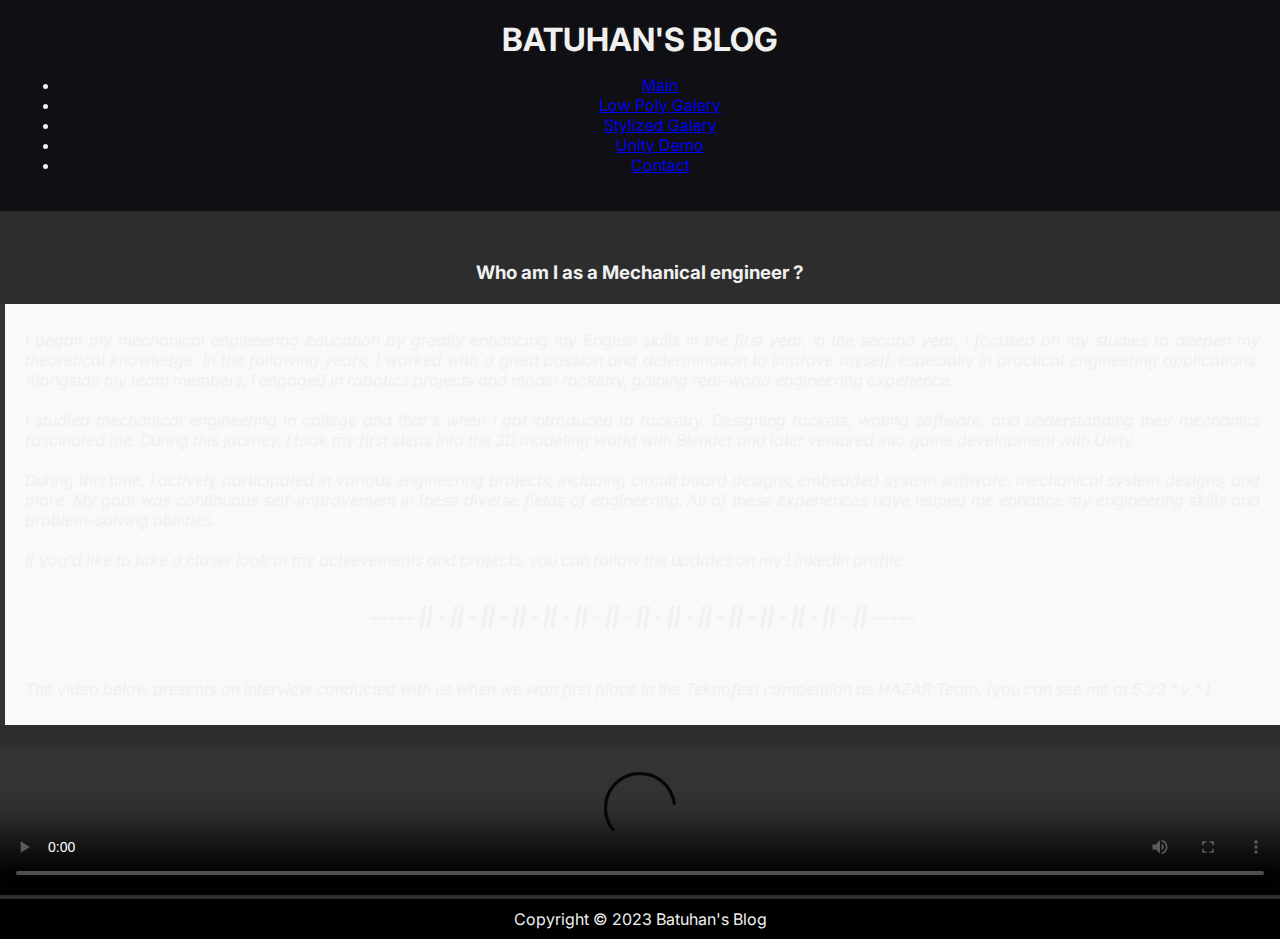
<file: article-1.html>
<!DOCTYPE html>
<html lang="en">
<head>
    <meta charset="UTF-8">
    <meta name="viewport" content="width=device-width, initial-scale=1.0">
    <link rel="stylesheet" href="styles.css">
    <title>Low Poly Design</title>
</head>
<body>
    <header>
        <h1><span class="logo-text">BATUHAN'S BLOG</h1>
        <nav>
            <ul>
                <li><a href="index.html">Main</a></li>
                <li><a href="galery-2.html">Low Poly Galery</a></li>
                <li><a href="galery.html">Stylized Galery</a></li>
                <li><a href="demo.html">Unity Demo</a></li>
                <li><a href="contact.html">Contact</a></li>
            </ul>
            
        </nav>
        
    </header>

    <section class="content">
        <div class="centered-heading">
            <div class="spacer"></div>
            <br>
            <br>
            <h3 style= "text-align: center;" class="last-articles-heading">Who am I as a Mechanical engineer ?</h3>
        </div>

        <div class="contact-item">
           
            <blockquote style= "text-align: justify; background-color: #f9f9f9; border-left: 5px solid #333; padding: 10px 20px; margin: 20px 0; font-style: italic;">
                <p>    
                    I began my mechanical engineering education by greatly enhancing my English skills in the first year. In the second year, I focused on my studies to deepen my theoretical knowledge. In the following years, I worked with a great passion and determination to improve myself, especially in practical engineering applications. Alongside my team members, I engaged in robotics projects and model rocketry, gaining real-world engineering experience.                    
                    <br>
                    <br>
                    I studied mechanical engineering in college and that's when I got introduced to rocketry. Designing rockets, writing software, and understanding their mechanics fascinated me. During this journey, I took my first steps into the 3D modeling world with Blender and later ventured into game development with Unity.
                    <br>
                    <br>
                    During this time, I actively participated in various engineering projects, including circuit board designs, embedded system software, mechanical system designs, and more. My goal was continuous self-improvement in these diverse fields of engineering. All of these experiences have helped me enhance my engineering skills and problem-solving abilities.                    
                    <br>
                    <br>
                    If you'd like to take a closer look at my achievements and projects, you can follow the updates on my LinkedIn profile.                
                    <br>
                    <br>
                    <div style="text-align: center;">
                        <h3>
                        ----- || - || - || - || - || - || - || - || - || - || - || - || - || - || - || -----
                        </h3>
                    </div>
                    <br>
                    <br>
                    The video below presents an interview conducted with us when we won first place in the Teknofest competition as HAZAR Team. (you can see me at 5:23 ^ v ^ )
                </p>
            </blockquote>
        </div>

        <video width="100%"  controls> 
            <source src="https://video.piri.net/resim/upload/video/2021/10/14/32b42d7fe4af4da980dd7e477bebe990.mp4" type="video/mp4" >
                </video>
        
    </section>

    <footer>
        <p>Copyright © 2023 Batuhan's Blog</p>
    </footer>
</body>
</html>
</file>
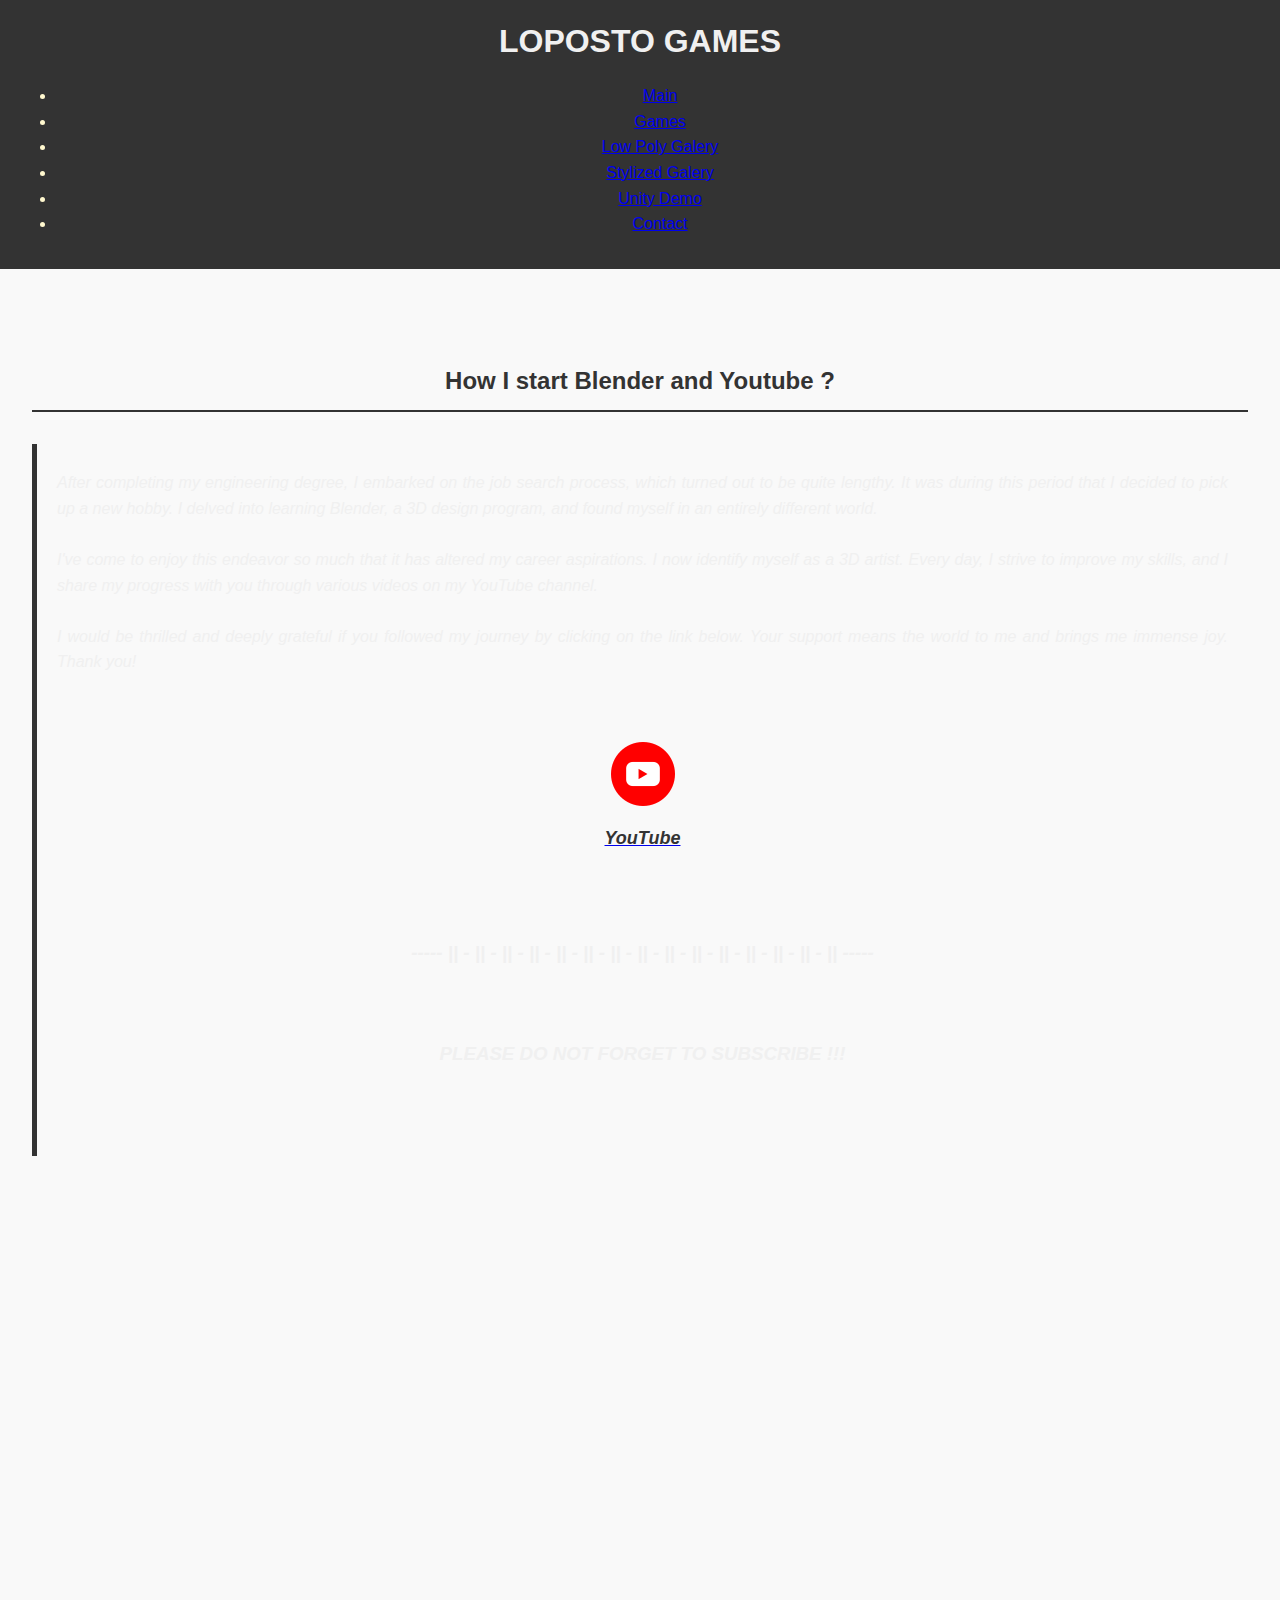
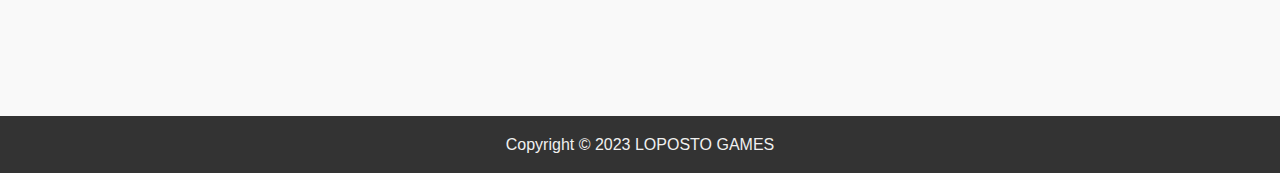
<file: article-2.html>
<!DOCTYPE html>
<html lang="en">
<head>
    <meta charset="UTF-8">
    <meta name="viewport" content="width=device-width, initial-scale=1.0">
    <link rel="stylesheet" href="styles.css">
    <title>Low Poly Design</title>
    <style>
        body {
            font-family: Arial, sans-serif;
            line-height: 1.6;
            background-color: #f9f9f9;
        }

        header {
            background-color: #333;
            color: #fff8cf;
            text-align: center;
            padding: 1rem;
        }

        .content {
            padding: 2rem;
        }

        .centered-heading {
            text-align: center;
            margin-bottom: 2rem;
        }

        .last-articles-heading {
            font-size: 24px;
            color: #333;
            border-bottom: 2px solid #333;
            padding-bottom: 10px;
            margin-bottom: 20px;
        }

        .contact-container {
            display: flex;
            justify-content: center;
            gap: 2rem;
        }

        .contact-item {
            text-align: center;
        }

        .contact-item img {
            max-width: 100px;
            height: auto;
        }

        .contact-item h4 {
            margin-top: 10px;
            font-size: 18px;
            color: #333;
        }

        footer {
            background-color: #333;
            color: #fff;
            text-align: center;
            padding: 1rem;
        }
    </style>
</head>
<body>
    <header>
        <h1><span class="logo-text">LOPOSTO GAMES</h1>
        <nav>
            <ul>
                <li><a href="index.html">Main</a></li>
                <li><a href="games.html">Games</a></li>
                <li><a href="galery-2.html">Low Poly Galery</a></li>
                <li><a href="galery.html">Stylized Galery</a></li>
                <li><a href="demo.html">Unity Demo</a></li>
                <li><a href="contact.html">Contact</a></li>
            </ul>
            
        </nav>
        
    </header>

    <section class="content">
        <div class="centered-heading">
            <div class="spacer"></div>
            <br>
            <br>
            <h3 style= "text-align: center;" class="last-articles-heading">How I start Blender and Youtube ?</h3>
        </div>

        <div class="contact-item">
           
            <blockquote style= "text-align: justify; background-color: #f9f9f9; border-left: 5px solid #333; padding: 10px 20px; margin: 20px 0; font-style: italic;">
                <p>    
                    After completing my engineering degree, I embarked on the job search process, which turned out to be quite lengthy. It was during this period that I decided to pick up a new hobby. I delved into learning Blender, a 3D design program, and found myself in an entirely different world.                    <br>
                    <br>
                    I've come to enjoy this endeavor so much that it has altered my career aspirations. I now identify myself as a 3D artist. Every day, I strive to improve my skills, and I share my progress with you through various videos on my YouTube channel.                    <br>
                    <br>
                    I would be thrilled and deeply grateful if you followed my journey by clicking on the link below. Your support means the world to me and brings me immense joy. Thank you!                    <br>
                    <br>
                    <br>
                    <div class="contact-item">
                        <a href="https://www.youtube.com/@LopostoGames" target="_blank">
                            <img src="youtube.png" alt="YouTube">
                            <h4>YouTube</h4>
                        </a>
                    </div>                    
                    <br>
                    <br>
                    <div style="text-align: center;">
                        <h3>
                        ----- || - || - || - || - || - || - || - || - || - || - || - || - || - || - || -----
                        </h3>
                        <br>
                        <br>
                        <h3>
                            PLEASE DO NOT FORGET TO SUBSCRIBE !!!
                        </h3>
                    </div>
                    <br>
                    <br>
                    
                </p>
            </blockquote>
        </div>

        <iframe width="100%" height ="500px" src="https://www.youtube.com/embed/Zb24zk5CtEs?si=kink6wHBOsINcReS" title="YouTube video player" frameborder="0" allow="accelerometer; autoplay; clipboard-write; encrypted-media; gyroscope; picture-in-picture; web-share" allowfullscreen></iframe>

    </section>

    <footer>
        <p>Copyright © 2023 LOPOSTO GAMES</p>
    </footer>
</body>
</html>
</file>
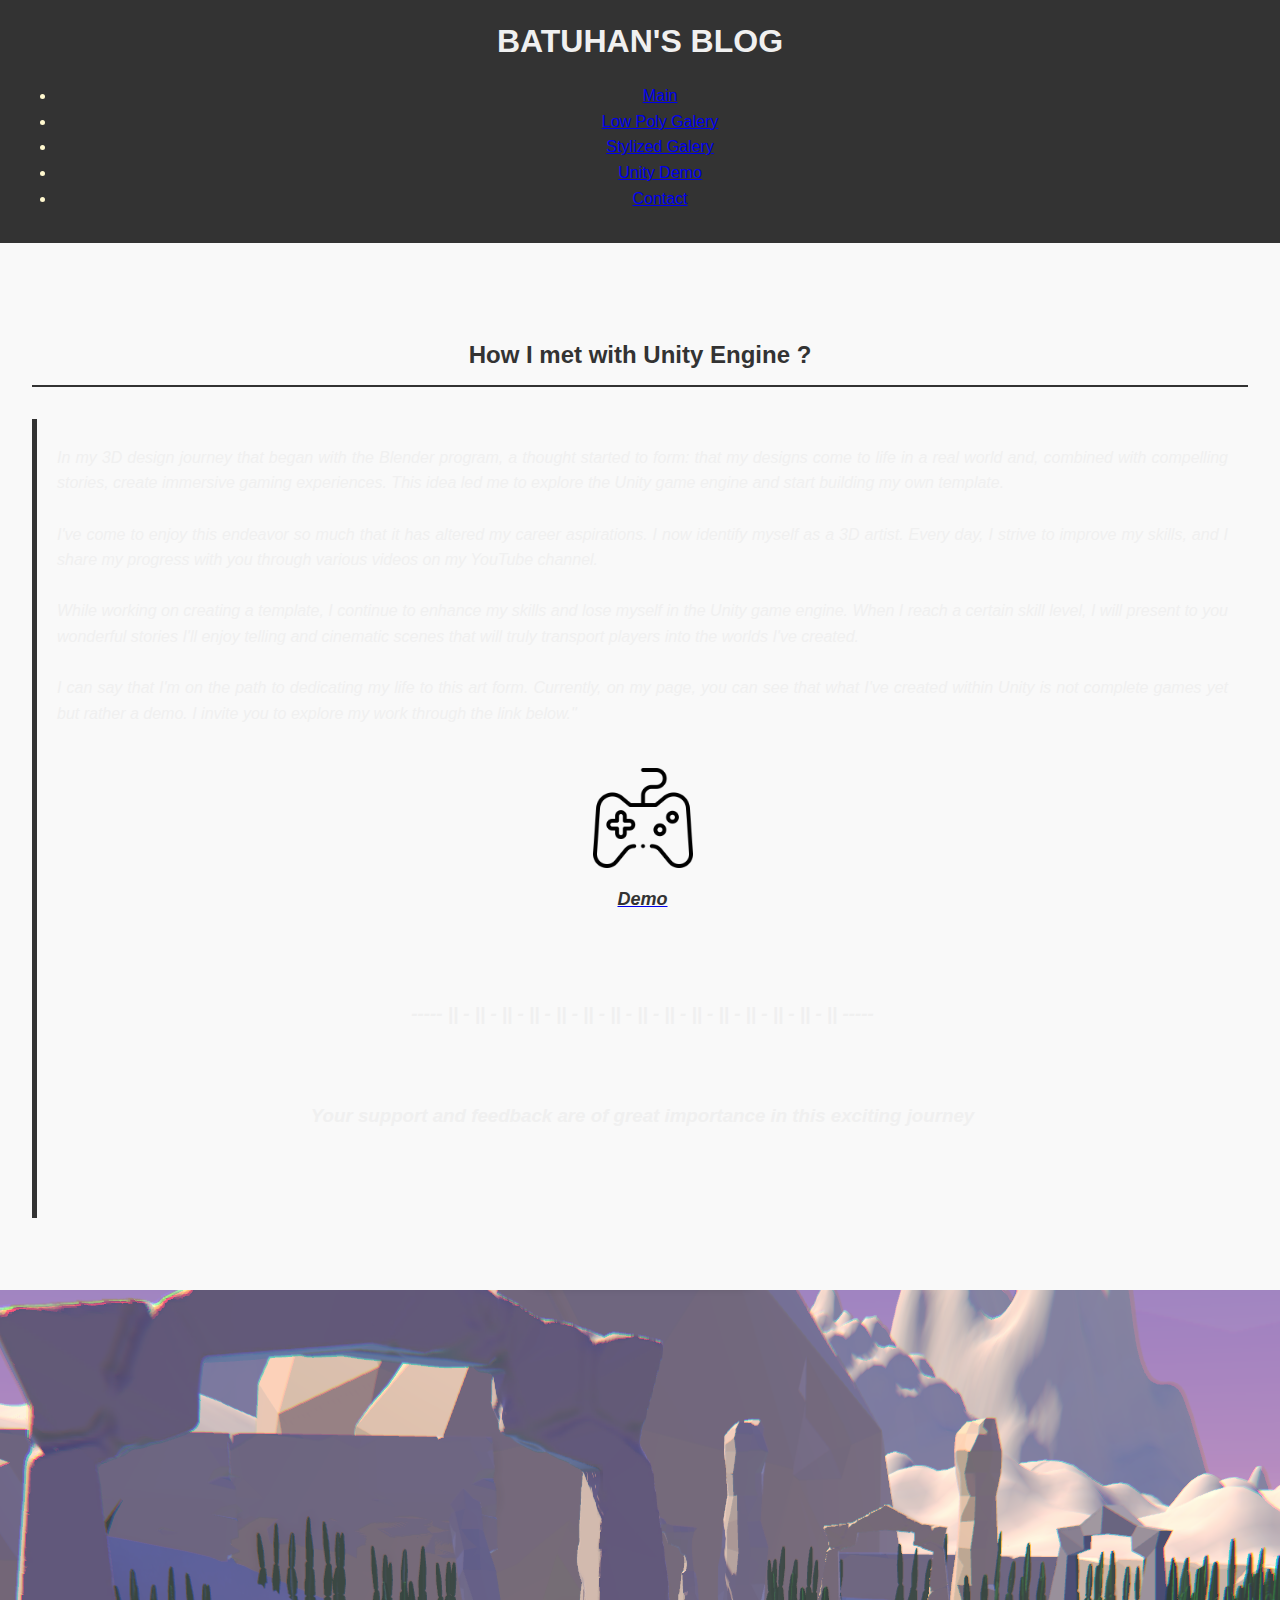
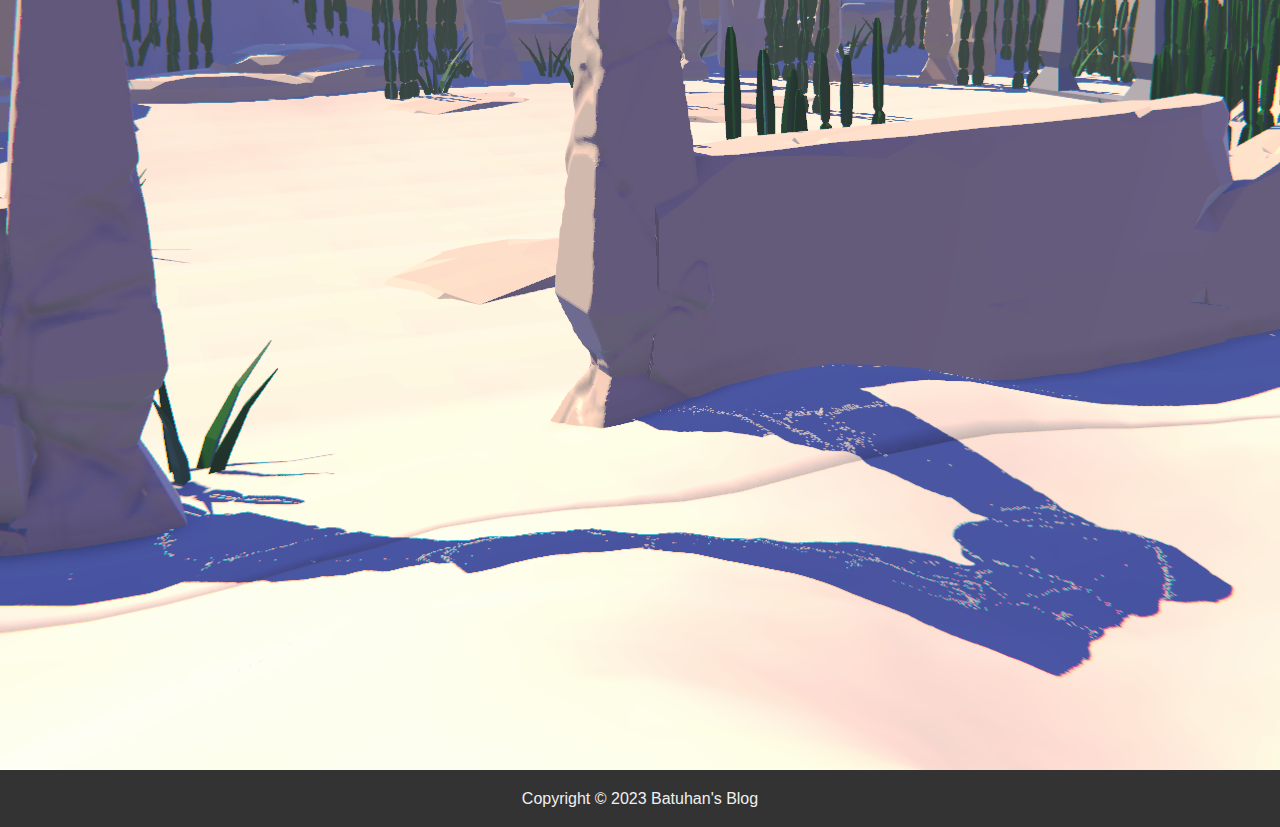
<file: article-3.html>
<!DOCTYPE html>
<html lang="en">
<head>
    <meta charset="UTF-8">
    <meta name="viewport" content="width=device-width, initial-scale=1.0">
    <link rel="stylesheet" href="styles.css">
    <title>Low Poly Design</title>
    <style>
        body {
            font-family: Arial, sans-serif;
            line-height: 1.6;
            background-color: #f9f9f9;
        }

        header {
            background-color: #333;
            color: #fff8cf;
            text-align: center;
            padding: 1rem;
        }

        .content {
            padding: 2rem;
        }

        .centered-heading {
            text-align: center;
            margin-bottom: 2rem;
        }

        .last-articles-heading {
            font-size: 24px;
            color: #333;
            border-bottom: 2px solid #333;
            padding-bottom: 10px;
            margin-bottom: 20px;
        }

        .contact-container {
            display: flex;
            justify-content: center;
            gap: 2rem;
        }

        .contact-item {
            text-align: center;
        }

        .contact-item img {
            max-width: 100px;
            height: auto;
        }

        .contact-item h4 {
            margin-top: 10px;
            font-size: 18px;
            color: #333;
        }

        footer {
            background-color: #333;
            color: #fff;
            text-align: center;
            padding: 1rem;
        }
    </style>
</head>
<body>
    <header>
        <h1><span class="logo-text">BATUHAN'S BLOG</h1>
        <nav>
            <ul>
                <li><a href="index.html">Main</a></li>
                <li><a href="galery-2.html">Low Poly Galery</a></li>
                <li><a href="galery.html">Stylized Galery</a></li>
                <li><a href="demo.html">Unity Demo</a></li>
                <li><a href="contact.html">Contact</a></li>
            </ul>
            
        </nav>
        
    </header>

    <section class="content">
        <div class="centered-heading">
            <div class="spacer"></div>
            <br>
            <br>
            <h3 style= "text-align: center;" class="last-articles-heading">How I met with Unity Engine ?</h3>
        </div>

        <div class="contact-item">
           
            <blockquote style= "text-align: justify; background-color: #f9f9f9; border-left: 5px solid #333; padding: 10px 20px; margin: 20px 0; font-style: italic;">
                <p>    
                    In my 3D design journey that began with the Blender program, a thought started to form: that my designs come to life in a real world and, combined with compelling stories, create immersive gaming experiences. This idea led me to explore the Unity game engine and start building my own template.                    
                    <br>
                    <br>
                    I've come to enjoy this endeavor so much that it has altered my career aspirations. I now identify myself as a 3D artist. Every day, I strive to improve my skills, and I share my progress with you through various videos on my YouTube channel.                    
                    <br>
                    <br>
                    While working on creating a template, I continue to enhance my skills and lose myself in the Unity game engine. When I reach a certain skill level, I will present to you wonderful stories I'll enjoy telling and cinematic scenes that will truly transport players into the worlds I've created.                    
                    <br>
                    <br>
                    I can say that I'm on the path to dedicating my life to this art form. Currently, on my page, you can see that what I've created within Unity is not complete games yet but rather a demo. I invite you to explore my work through the link below."                    
                    <br>
                    <br>
                    <div class="contact-item">
                        <a href="demo.html" target="_blank">
                            <img src="video-game.png" alt="game">
                            <h4>Demo</h4>
                        </a>
                    </div>                    
                    <br>
                    <br>
                    <div style="text-align: center;">
                        <h3>
                        ----- || - || - || - || - || - || - || - || - || - || - || - || - || - || - || -----
                        </h3>
                        <br>
                        <br>
                        <h3>
                            Your support and feedback are of great importance in this exciting journey
                        </h3>
                    </div>
                    <br>
                    <br>
                    
                </p>
            </blockquote>
        </div>
    </section>
    
    <div class="contact-container">
        <img src="demo-photo.png" alt="Stylized Environment" style="margin-top: 20px;">
    </div>

    <footer>
        <p>Copyright © 2023 Batuhan's Blog</p>
    </footer>
</body>
</html>
</file>
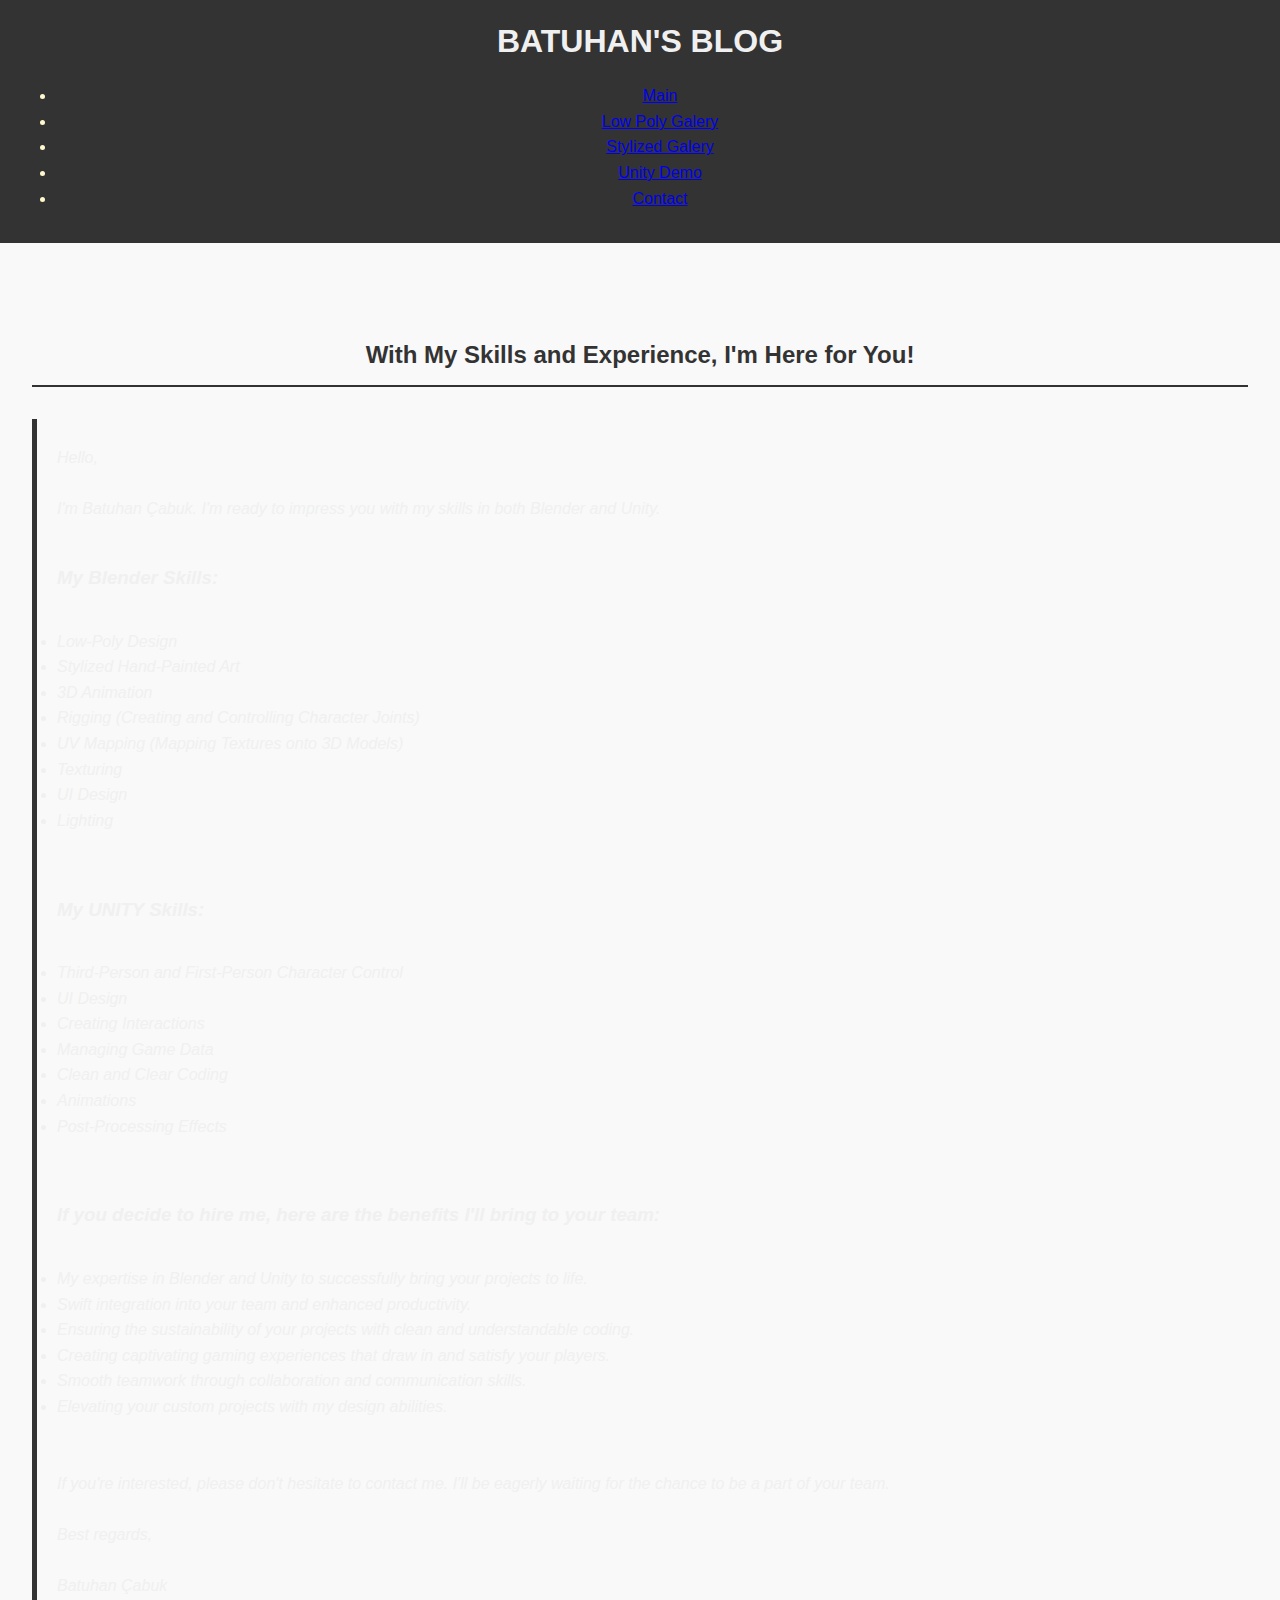
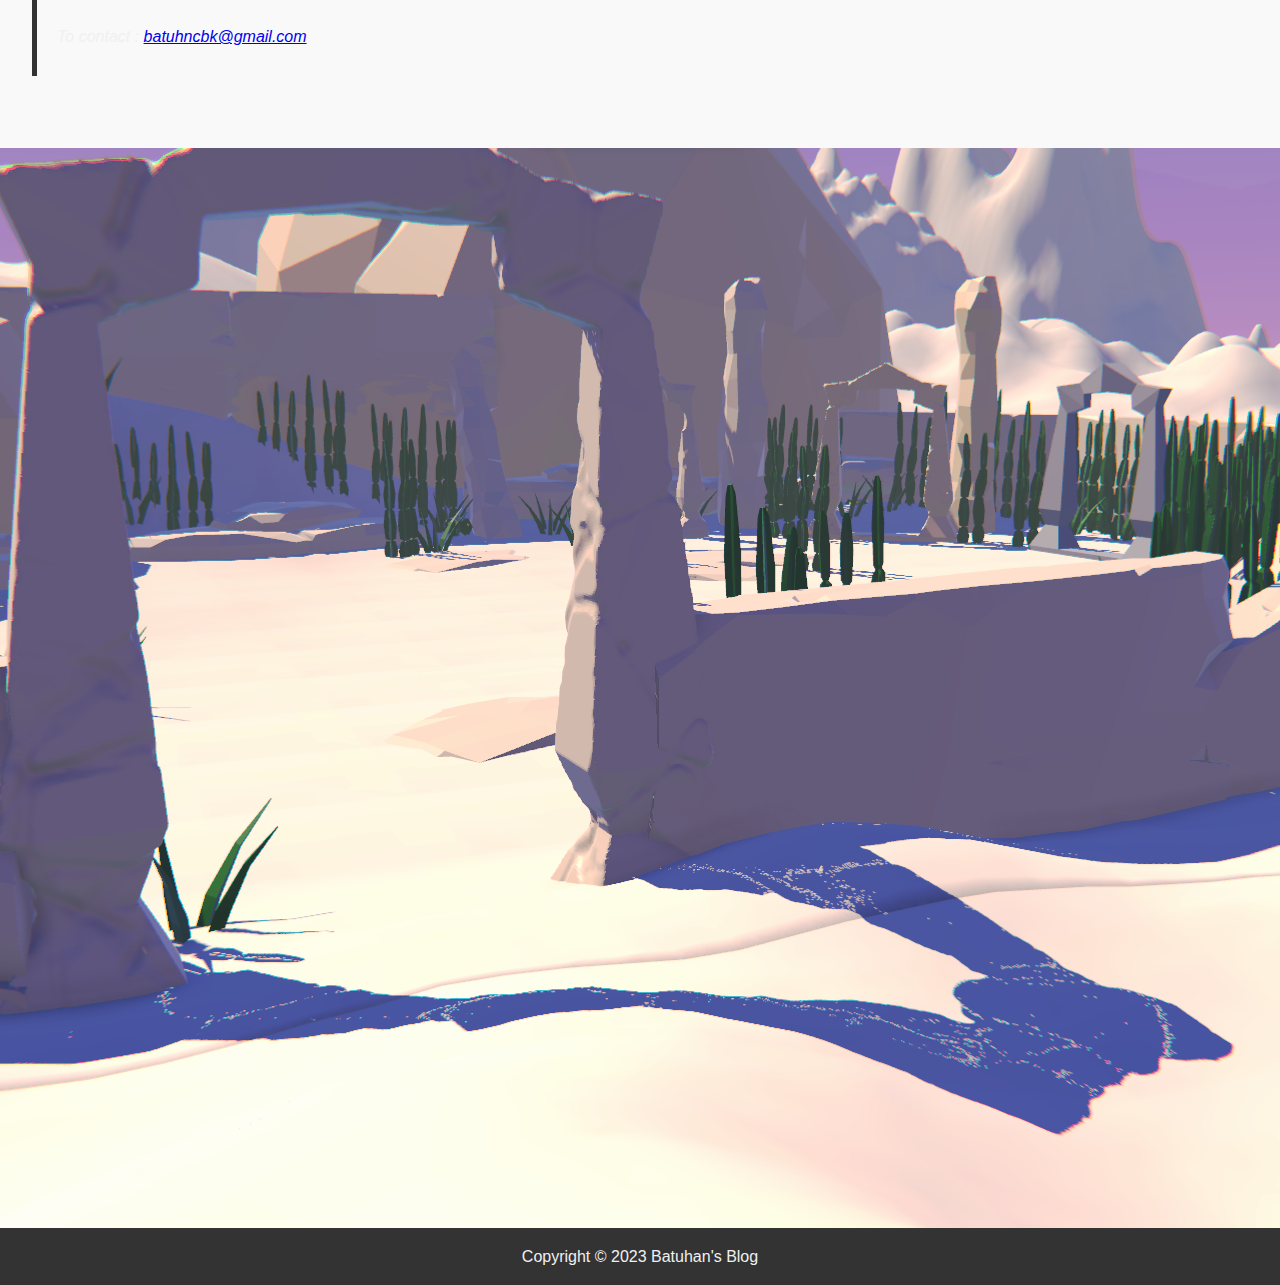
<file: article-4.html>
<!DOCTYPE html>
<html lang="en">
<head>
    <meta charset="UTF-8">
    <meta name="viewport" content="width=device-width, initial-scale=1.0">
    <link rel="stylesheet" href="styles.css">
    <title>Low Poly Design</title>
    <style>
        body {
            font-family: Arial, sans-serif;
            line-height: 1.6;
            background-color: #f9f9f9;
        }

        header {
            background-color: #333;
            color: #fff8cf;
            text-align: center;
            padding: 1rem;
        }

        .content {
            padding: 2rem;
        }

        .centered-heading {
            text-align: center;
            margin-bottom: 2rem;
        }

        .last-articles-heading {
            font-size: 24px;
            color: #333;
            border-bottom: 2px solid #333;
            padding-bottom: 10px;
            margin-bottom: 20px;
        }

        .contact-container {
            display: flex;
            justify-content: center;
            gap: 2rem;
        }

        .contact-item {
            text-align: center;
        }

        .contact-item img {
            max-width: 100px;
            height: auto;
        }

        .contact-item h4 {
            margin-top: 10px;
            font-size: 18px;
            color: #333;
        }

        footer {
            background-color: #333;
            color: #fff;
            text-align: center;
            padding: 1rem;
        }
    </style>
</head>
<body>
    <header>
        <h1><span class="logo-text">BATUHAN'S BLOG</h1>
        <nav>
            <ul>
                <li><a href="index.html">Main</a></li>
                <li><a href="galery-2.html">Low Poly Galery</a></li>
                <li><a href="galery.html">Stylized Galery</a></li>
                <li><a href="demo.html">Unity Demo</a></li>
                <li><a href="contact.html">Contact</a></li>
            </ul>
            
        </nav>
        
    </header>

    <section class="content">
        <div class="centered-heading">
            <div class="spacer"></div>
            <br>
            <br>
            <h3 style= "text-align: center;" class="last-articles-heading">With My Skills and Experience, I'm Here for You!</h3>
        </div>

        <div class="contact-item">
           
            <blockquote style= "text-align: justify; background-color: #f9f9f9; border-left: 5px solid #333; padding: 10px 20px; margin: 20px 0; font-style: italic;">
                <p>    
                    Hello,                    
                    <br>
                    <br>
                    I'm Batuhan Çabuk. I'm ready to impress you with my skills in both Blender and Unity.
                    <br>
                    <br>
                    <h3>
                        My Blender Skills:                    
                    </h3>
                    <br>
                    <li>Low-Poly Design</li>
                    <li>Stylized Hand-Painted Art</li>
                    <li>3D Animation</li>
                    <li>Rigging (Creating and Controlling Character Joints)</li>
                    <li>UV Mapping (Mapping Textures onto 3D Models)</li>
                    <li>Texturing</li>
                    <li>UI Design</li>
                    <li>Lighting</li>
                    <br>
                    <br>
                    <h3>
                        My UNITY Skills:                    
                    </h3>
                    <br>
                    <li>Third-Person and First-Person Character Control</li>
                    <li>UI Design</li>
                    <li>Creating Interactions</li>
                    <li>Managing Game Data</li>
                    <li>Clean and Clear Coding</li>
                    <li>Animations</li>
                    <li>Post-Processing Effects</li>
                    <br>
                    <br>
                    <h3>
                        If you decide to hire me, here are the benefits I'll bring to your team:                    
                    </h3>
                    <br>
                    <li>My expertise in Blender and Unity to successfully bring your projects to life.</li>
                    <li>Swift integration into your team and enhanced productivity.</li>
                    <li>Ensuring the sustainability of your projects with clean and understandable coding.</li>
                    <li>Creating captivating gaming experiences that draw in and satisfy your players.</li>
                    <li>Smooth teamwork through collaboration and communication skills.</li>
                    <li>Elevating your custom projects with my design abilities.</li>
                    <br>
                    <br>
                    If you're interested, please don't hesitate to contact me. I'll be eagerly waiting for the chance to be a part of your team.
                    <br>
                    <br>
                    Best regards,
                    <br>
                    <br>
                    Batuhan Çabuk
                    <br>
                    <br>
                    To contact : <a href="mailto:batuhncbk@gmail.com">batuhncbk@gmail.com</a>
                    <br>           
                </p>
            </blockquote>
        </div>
    </section>
    
    <div class="contact-container">
        <img src="demo-photo.png" alt="Stylized Environment" style="margin-top: 20px;">
    </div>

    <footer>
        <p>Copyright © 2023 Batuhan's Blog</p>
    </footer>
</body>
</html>
</file>
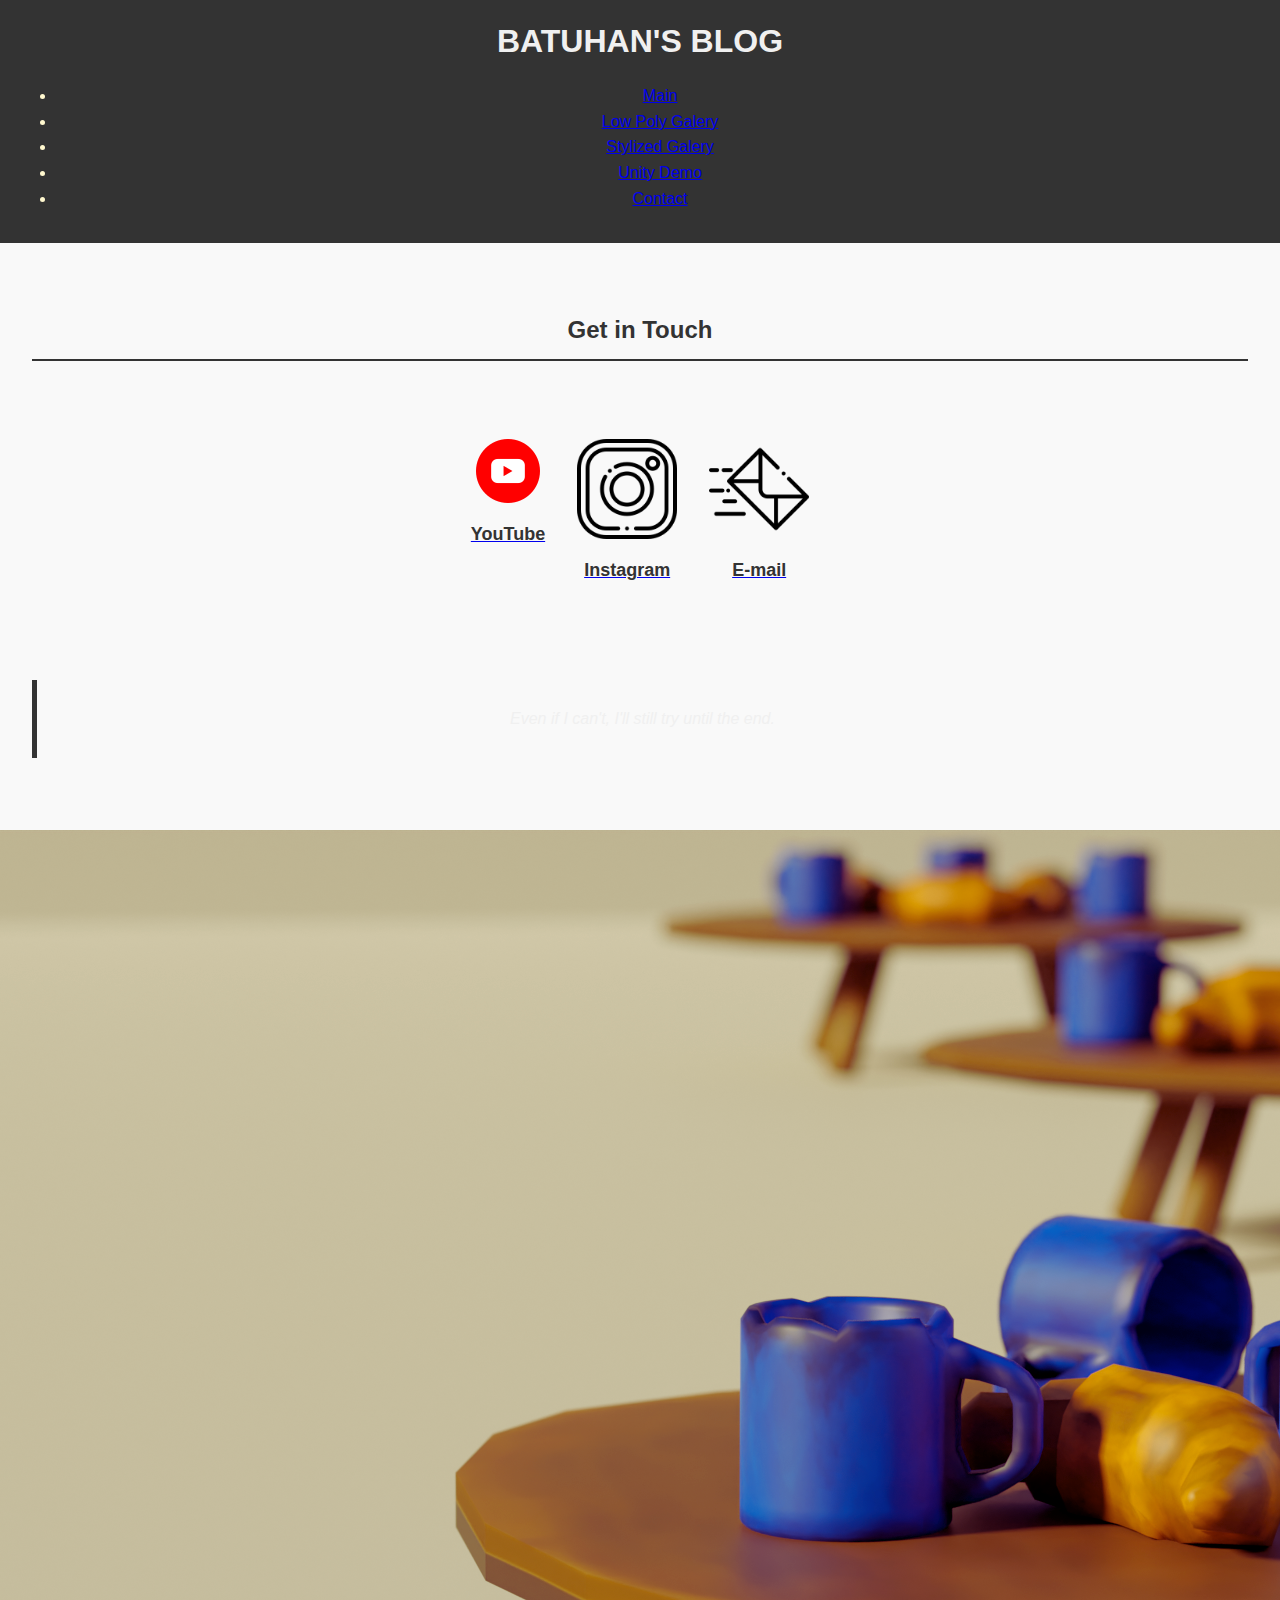
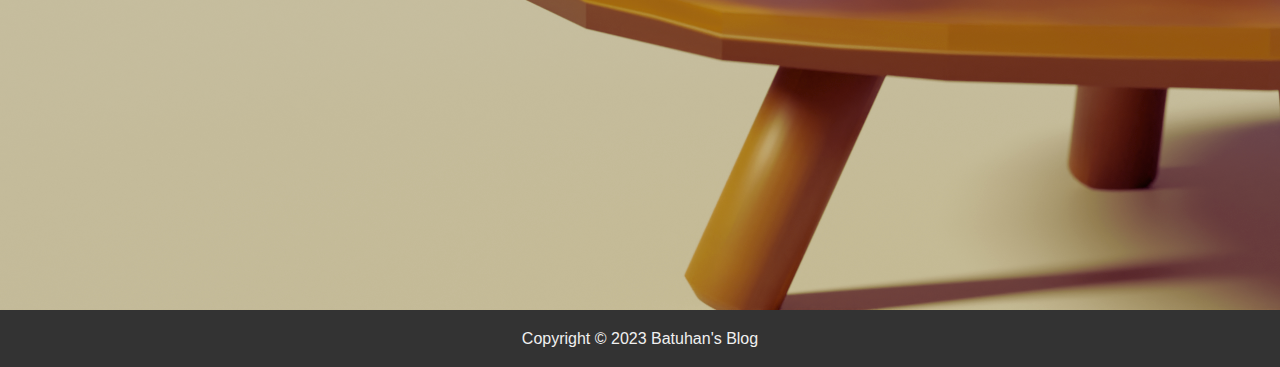
<file: contact.html>
<!DOCTYPE html>
<html lang="en">
<head>
    <meta charset="UTF-8">
    <meta name="viewport" content="width=device-width, initial-scale=1.0">
    <link rel="stylesheet" href="styles.css">
    <title>Contact Us</title>
    <style>
        body {
            font-family: Arial, sans-serif;
            line-height: 1.6;
            background-color: #f9f9f9;
        }

        header {
            background-color: #333;
            color: #fff8cf;
            text-align: center;
            padding: 1rem;
        }

        .content {
            padding: 2rem;
        }

        .centered-heading {
            text-align: center;
            margin-bottom: 2rem;
        }

        .last-articles-heading {
            font-size: 24px;
            color: #333;
            border-bottom: 2px solid #333;
            padding-bottom: 10px;
            margin-bottom: 20px;
        }

        .contact-container {
            display: flex;
            justify-content: center;
            gap: 2rem;
        }

        .contact-item {
            text-align: center;
        }

        .contact-item img {
            max-width: 100px;
            height: auto;
        }

        .contact-item h4 {
            margin-top: 10px;
            font-size: 18px;
            color: #333;
        }

        footer {
            background-color: #333;
            color: #fff;
            text-align: center;
            padding: 1rem;
        }
    </style>
</head>
<body>
    <header>
        <h1><span class="logo-text">BATUHAN'S BLOG</h1>
        <nav>
            <ul>
                <li><a href="index.html">Main</a></li>
                <li><a href="galery-2.html">Low Poly Galery</a></li>
                <li><a href="galery.html">Stylized Galery</a></li>
                <li><a href="demo.html">Unity Demo</a></li>
                <li><a href="contact.html">Contact</a></li>
            </ul>
            
        </nav>
        
    </header>

    <section class="content">
        <div class="centered-heading">
            <div class="spacer"></div>
            <br>
            <h3 class="last-articles-heading">Get in Touch</h3>
            <br>
        </div>

        <div class="contact-container">
            <div class="contact-item">
                <a href="https://www.youtube.com/@LopostoGames" target="_blank">
                    <img src="youtube.png" alt="YouTube">
                    <h4>YouTube</h4>
                </a>
            </div>
            <div class="contact-item">
                <a href="https://www.instagram.com/lopostogames/" target="_blank">
                    <img src="instagram.png" alt="Instagram">
                    <h4>Instagram</h4>
                </a>
            </div>
            <div class="contact-item">
                <a href="mailto:batuhncbk@gmail.com">
                    <img src="email.png" alt="Email">
                    <h4>E-mail</h4>
                </a>
            </div>
            
        </div>

        <div class="contact-item">
            <br>
            <br>
            <blockquote style="background-color: #f9f9f9; border-left: 5px solid #333; padding: 10px 20px; margin: 20px 0; font-style: italic;">
                <p>Even if I can't, I'll still try until the end.</p>
            </blockquote>
        </div>

    </section>

    <div class="contact-container">
        <img src="4-1.png" alt="Stylized Environment" style="margin-top: 20px;">
    </div>
    <footer>
        <p>Copyright © 2023 Batuhan's Blog</p>
    </footer>
</body>
</html>
</file>
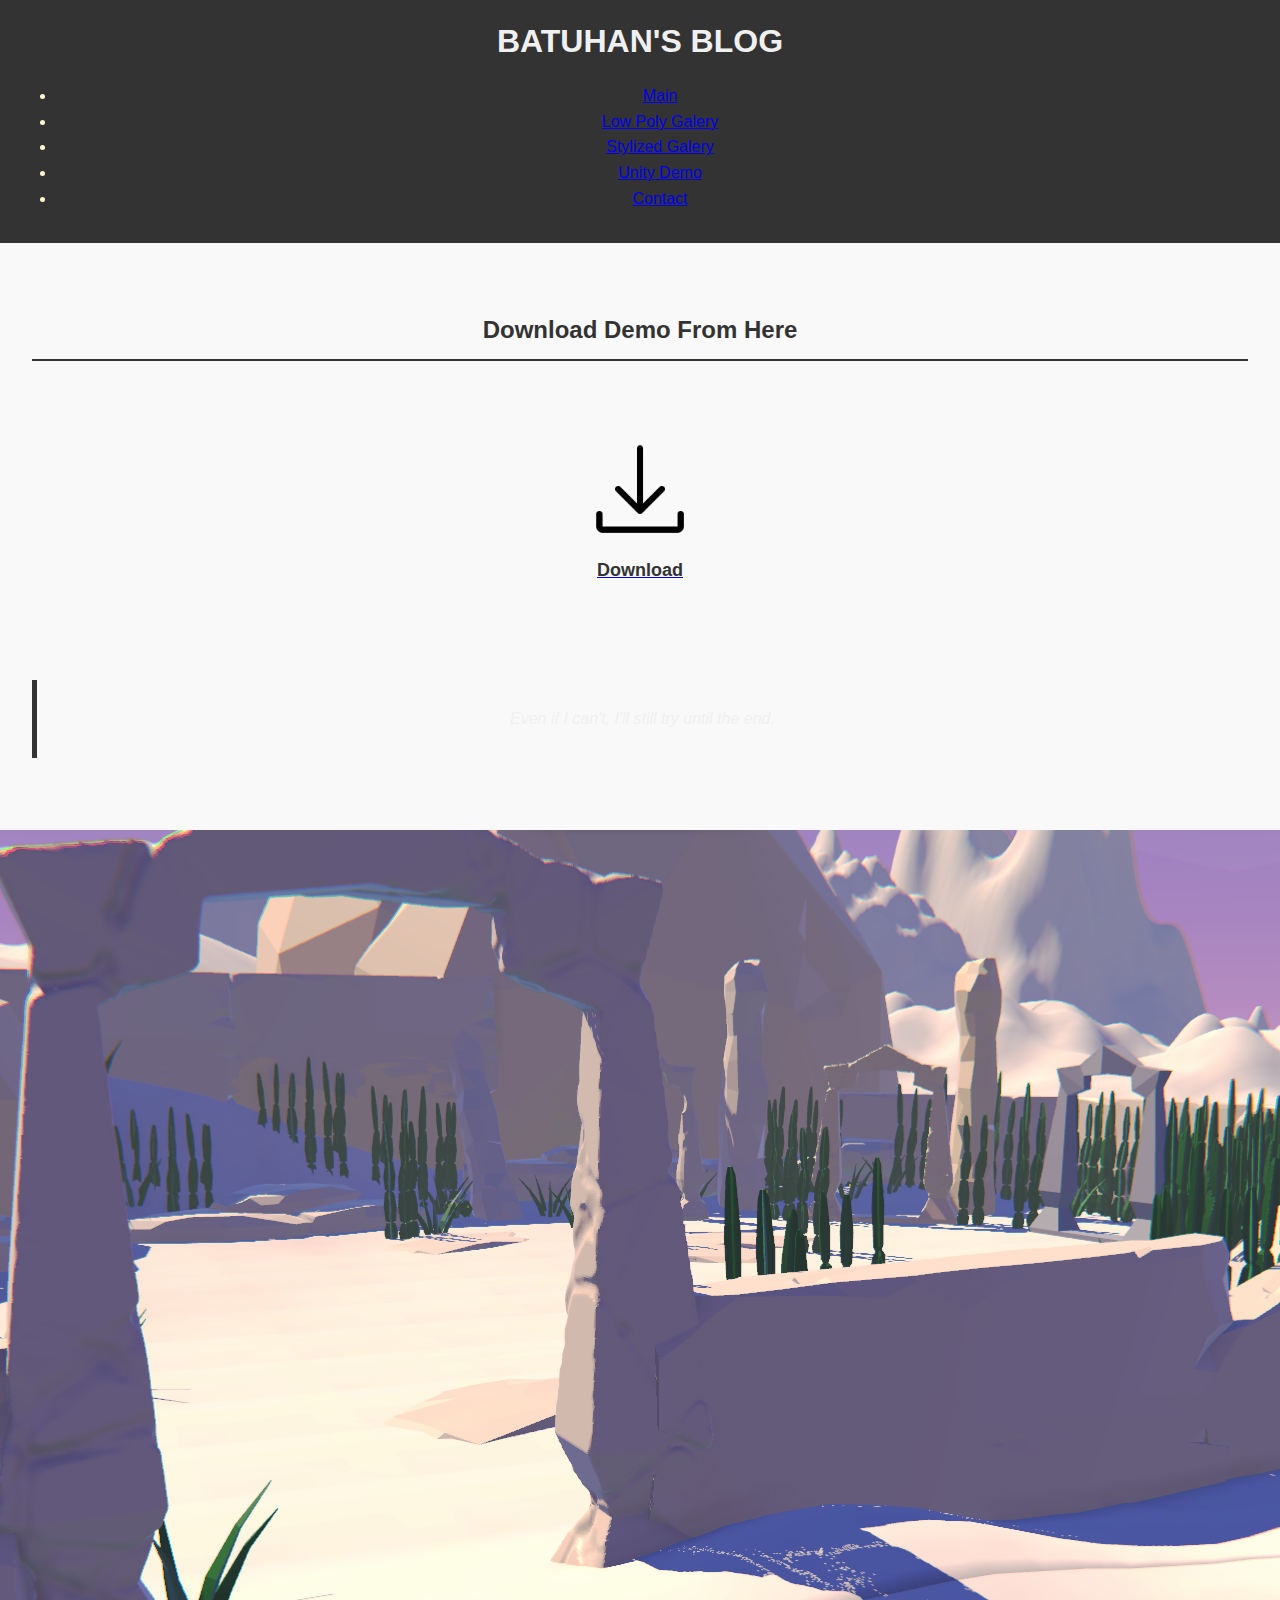
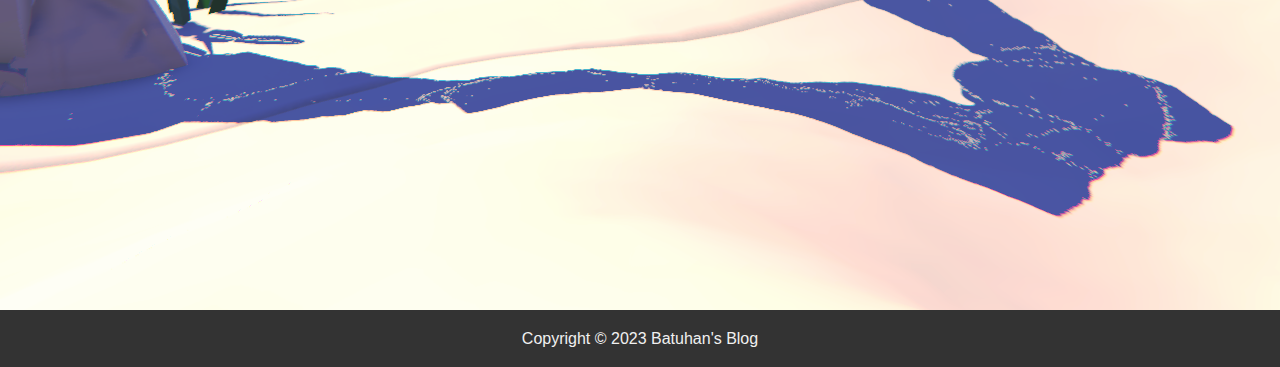
<file: demo.html>
<!DOCTYPE html>
<html lang="en">
<head>
    <meta charset="UTF-8">
    <meta name="viewport" content="width=device-width, initial-scale=1.0">
    <link rel="stylesheet" href="styles.css">
    <title>Contact Us</title>
    <style>
        body {
            font-family: Arial, sans-serif;
            line-height: 1.6;
            background-color: #f9f9f9;
        }

        header {
            background-color: #333;
            color: #fff8cf;
            text-align: center;
            padding: 1rem;
        }

        .content {
            padding: 2rem;
        }

        .centered-heading {
            text-align: center;
            margin-bottom: 2rem;
        }

        .last-articles-heading {
            font-size: 24px;
            color: #333;
            border-bottom: 2px solid #333;
            padding-bottom: 10px;
            margin-bottom: 20px;
        }

        .contact-container {
            display: flex;
            justify-content: center;
            gap: 2rem;
        }

        .contact-item {
            text-align: center;
        }

        .contact-item img {
            max-width: 100px;
            height: auto;
        }

        .contact-item h4 {
            margin-top: 10px;
            font-size: 18px;
            color: #333;
        }

        footer {
            background-color: #333;
            color: #fff;
            text-align: center;
            padding: 1rem;
        }
    </style>
</head>
<body>
    <header>
        <h1><span class="logo-text">BATUHAN'S BLOG</h1>
        <nav>
            <ul>
                <li><a href="index.html">Main</a></li>
                <li><a href="galery-2.html">Low Poly Galery</a></li>
                <li><a href="galery.html">Stylized Galery</a></li>
                <li><a href="demo.html">Unity Demo</a></li>
                <li><a href="contact.html">Contact</a></li>
            </ul>
            
        </nav>
        
    </header>

    <section class="content">
        <div class="centered-heading">
            <div class="spacer"></div>
            <br>
            <h3 class="last-articles-heading">Download Demo From Here</h3>
            <br>
        </div>

        <div class="contact-container">
            
            <div class="contact-item">
                <a href="https://www.mediafire.com/file/8lsjd0fehd2ue59/Demo.zip/file" target="_blank">
                    <img src="download.png" alt="download">
                    <h4>Download</h4>
                </a>
            </div>
            
            
        </div>

        <div class="contact-item">
            <br>
            <br>
            <blockquote style="background-color: #f9f9f9; border-left: 5px solid #333; padding: 10px 20px; margin: 20px 0; font-style: italic;">
                <p>Even if I can't, I'll still try until the end.</p>
            </blockquote>
        </div>

    </section>

    <div class="contact-container">
        <img src="demo-photo.png" alt="Stylized Environment" style="margin-top: 20px;">
    </div>
    <footer>
        <p>Copyright © 2023 Batuhan's Blog</p>
    </footer>
</body>
</html>
</file>
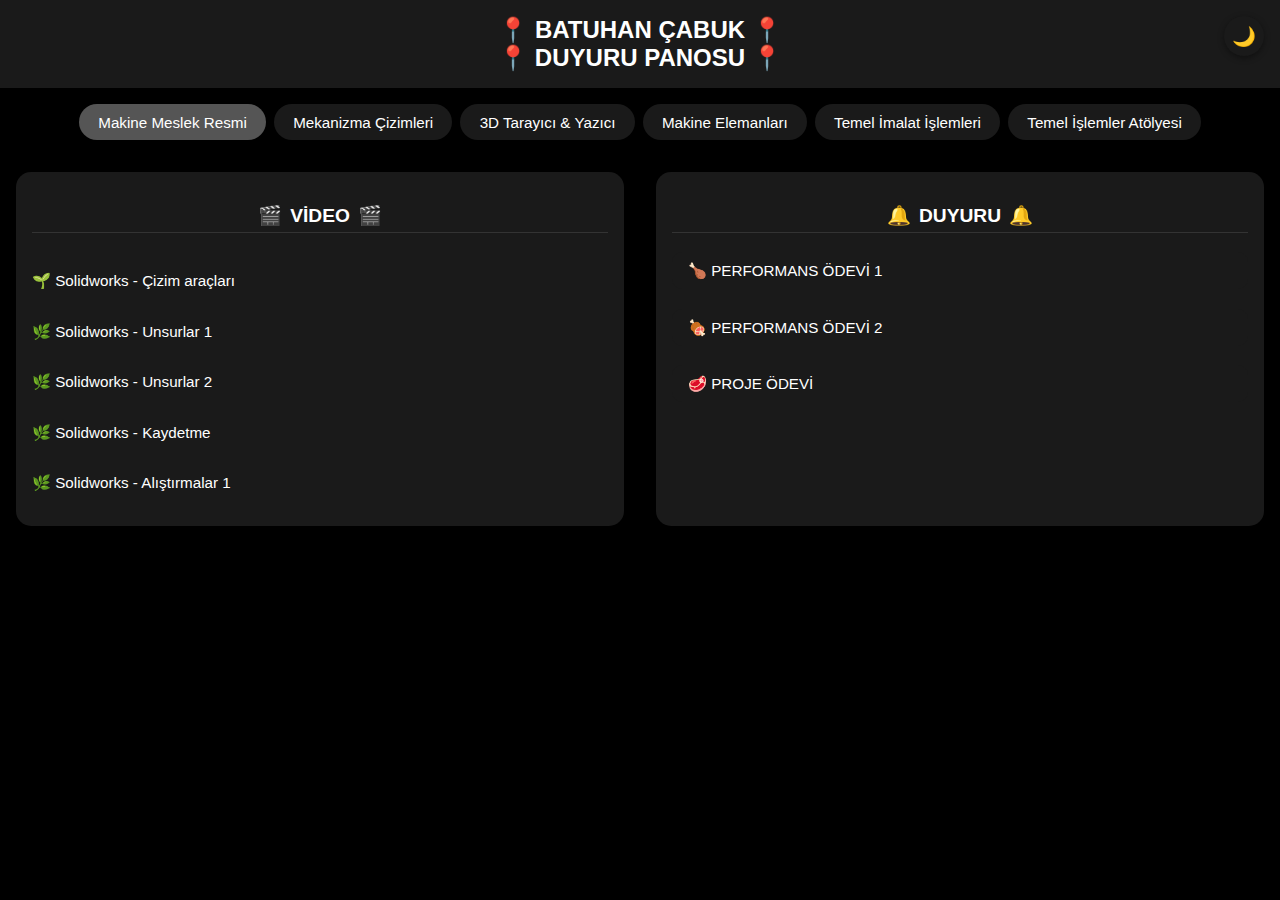
<file: eosb.html>
<!DOCTYPE html>
<html lang="tr">
<head>
<meta charset="UTF-8">
<meta name="viewport" content="width=device-width, initial-scale=1.0">
<title>Ders Portalı</title>
<style>
:root {
  --bg: #000000;
  --card: #1a1a1a;
  --text: #ffffff;
  --border: #333333;
  --button-bg: #1a1a1a;
  --button-hover: #333333;
  --button-active: #555555;
  --button-text: #ffffff;
  --link: #ffffff;
}
body.light {
  --bg: #f2f2f7;
  --card: #ffffff;
  --text: #000000;
  --border: #e0e0e0;
  --button-bg: #ffffff;
  --button-hover: #e5e5ea;
  --button-active: #cccccc;
  --button-text: #000000;
  --link: #000000;
}
body {
  font-family: -apple-system, BlinkMacSystemFont, "Segoe UI", Roboto, Helvetica, Arial, sans-serif;
  background: var(--bg);
  margin: 0;
  padding: 0;
  color: var(--text);
  transition: all 0.4s ease;
}
header {
  background: var(--card);
  padding: 1rem;
  text-align: center;
  font-size: 1.5rem;
  font-weight: bold;
  box-shadow: 0 2px 8px rgba(0,0,0,0.4);
  position: sticky;
  top: 0;
  z-index: 10;
  color: var(--text);
}
.mode-toggle {
  position: absolute;
  top: 1rem;
  right: 1rem;
  background: var(--button-bg);
  border: none;
  border-radius: 50%;
  width: 40px;
  height: 40px;
  font-size: 1.2rem;
  color: var(--button-text);
  cursor: pointer;
  box-shadow: 0 2px 6px rgba(0,0,0,0.4);
  transition: background 0.3s;
}
.mode-toggle:hover { background: var(--button-hover); }
.tabs { display: flex; flex-wrap: wrap; gap: 0.5rem; padding: 1rem; justify-content: center; background: var(--bg);}
.tab-button {
  padding: 0.6rem 1.2rem; border-radius: 20px; border: none;
  background: var(--button-bg); font-size: 0.95rem; font-weight: 500;
  color: var(--button-text); box-shadow: 0 2px 5px rgba(0,0,0,0.4);
  transition: all 0.3s; cursor: pointer;
}
.tab-button:hover { background: var(--button-hover); transform: translateY(-2px); }
.tab-button.active { background: var(--button-active); color: var(--text); transform: translateY(0); }
.content { display: none; padding: 1rem; opacity: 0; transition: opacity 0.4s ease; }
.content.active { display: flex; flex-wrap: wrap; gap: 2rem; opacity: 1; }
.section { flex: 1; min-width: 300px; background: var(--card); padding: 1rem; border-radius: 15px; box-shadow: 0 2px 6px rgba(0,0,0,0.6); transition: background 0.3s, transform 0.3s;}
.section:hover { transform: translateY(-2px); }
.section h2.title { display: flex; align-items: center; justify-content: center; gap: 0.5rem; font-size: 1.2rem; margin-bottom: 0.5rem; border-bottom: 1px solid var(--border); padding-bottom: 0.3rem; color: var(--text);}
.section h2.title .icon { font-size: 1.2rem; }
ul { list-style: none; padding: 0; }
ul li { margin: 0.5rem 0; }
a, .accordion-button, .accordion-content p {
  font-family: inherit; font-size: 0.95rem; font-weight: 500; color: var(--link); text-decoration: none; line-height: 1.4; cursor: pointer;
}
a:hover { text-decoration: underline; }
.accordion-button {
  width: 100%; background: var(--card); border: none; border-radius: 10px;
  text-align: left; padding: 0.5rem 1rem; margin: 0.2rem 0;
  color: var(--link); transition: background 0.3s, transform 0.2s;
}
.accordion-button:hover { background: var(--button-hover); transform: translateX(2px);}
.accordion-button.active { background: var(--button-active); color: var(--text);}
.accordion-content {
  max-height: 0; overflow: hidden; transition: max-height 0.5s ease, padding 0.3s ease;
  background: var(--card); margin-top: 0.3rem; border-radius: 10px; padding: 0 1rem;
}
.accordion-button.active + .accordion-content { max-height: 300px; padding: 0.5rem 1rem; }
</style>
</head>
<body>
<header>📍 BATUHAN ÇABUK 📍<br>📍 DUYURU PANOSU 📍
  <button class="mode-toggle" id="modeToggle">🌙</button>
</header>

<div class="tabs">
  <button class="tab-button active" data-tab="mmr">Makine Meslek Resmi</button>
  <button class="tab-button" data-tab="smc">Mekanizma Çizimleri</button>
  <button class="tab-button" data-tab="s3dty">3D Tarayıcı & Yazıcı</button>
  <button class="tab-button" data-tab="makel">Makine Elemanları</button>
  <button class="tab-button" data-tab="tii">Temel İmalat İşlemleri</button>
  <button class="tab-button" data-tab="tia">Temel İşlemler Atölyesi</button>
</div>








<!----------------------------------------------------------------------------------------------------->



<div id="mmr" class="content active">
  <div class="section">
    <h2 class="title"><span class="icon">🎬</span>VİDEO<span class="icon">🎬</span></h2>
    <ul>
      <li><a href="https://youtu.be/3tJCrqJeuLw"><br>🌱 Solidworks - Çizim araçları<br></a></li>
      <li><a href="https://youtu.be/gjvcFEhSrvQ"><br>🌿 Solidworks - Unsurlar 1<br></a></li>
      <li><a href="https://youtu.be/Jyvk46QSaug"><br>🌿 Solidworks - Unsurlar 2<br></a></li>
      <li><a href="https://youtu.be/OLXqpXSDYek"><br>🌿 Solidworks - Kaydetme<br></a></li>
      <li><a href="https://youtu.be/OgYPowPSnzY"><br>🌿 Solidworks - Alıştırmalar 1<br></a></li>
    </ul>
  </div>
  <div class="section">
    <h2 class="title"><span class="icon">🔔</span>DUYURU<span class="icon">🔔</span></h2>
    <ul>
      <li><button class="accordion-button">🍗 PERFORMANS ÖDEVİ 1</button>
          <div class="accordion-content"><p>
<!Performans 1 – Cıvata Çeşitleri Raporu>
<br>
<br>
<!Açıklama: Cıvataların farklı amaçlara göre kullanıldığını öğrenmek için örnekler üzerinden araştırma yapmanız bekleniyor.>
<br>
<br>
<!Ne Yapmalısınız? En az 3 farklı cıvata çeşidini seçin. Hangi amaç için tercih edildiğini yazın, internet veya kitaplardan resimlerini bulun ve rapor halinde sunun.>
</p></div>
      </li>
      <li><button class="accordion-button">🍖 PERFORMANS ÖDEVİ 2</button>
          <div class="accordion-content"><p>
<!Performans 2 – Perçinli Birleştirme Raporu>
<br>
<br>
<!Açıklama: Perçinli birleştirme yönteminin kullanım alanlarını öğrenmek için araştırma yapacaksınız.>
<br>
<br>
<!Ne Yapmalısınız? Perçinli birleştirme neden tercih edilir, hangi avantajları vardır? Kendi cümlelerinizle açıklayın. Resim veya fotoğraf ekleyerek rapor halinde sunun.>
</p></div>
      </li>
      <li><button class="accordion-button">🥩 PROJE ÖDEVİ</button>
          <div class="accordion-content"><p>
<!Proje – Kamalı Birleştirme Maketi>
<br>
<br>
<!Makine parçalarında güç aktarımı için kullanılan kamalı birleştirme sistemini öğrenmeniz için bu ödevde maket yapmanız isteniyor.>
<br>
<br>
<!Ne Yapmalısınız? Karton, mukavva, tahta veya uygun başka malzemelerle bir mil ve göbek parçası hazırlayın. Kamayı da ekleyerek birleştirmeyi gösteren maket oluşturun. Çalışma mantığı anlaşılır olmalıdır.>
          </p></div>
      </li>
    </ul>
  </div>
</div>


<!----------------------------------------------------------------------------------------------------->

<div id="kmr" class="content">
  <div class="section">
    <h2 class="title"><span class="icon">🎬</span>VİDEO<span class="icon">🎬</span></h2>
      <ul>
      <li><a href="https://youtu.be/3tJCrqJeuLw"><br>🌱 Solidworks - Çizim araçları<br></a></li>
      <li><a href="https://youtu.be/gjvcFEhSrvQ"><br>🌿 Solidworks - Unsurlar 1<br></a></li>
      <li><a href="https://youtu.be/Jyvk46QSaug"><br>🌿 Solidworks - Unsurlar 2<br></a></li>
      <li><a href="https://youtu.be/OLXqpXSDYek"><br>🌿 Solidworks - Kaydetme<br></a></li>
    </ul>
  </div>
  <div class="section">
    <h2 class="title"><span class="icon">🔔</span>DUYURU<span class="icon">🔔</span></h2>
    <ul>
      <li><button class="accordion-button">🍗 PERFORMANS ÖDEVİ 1</button>
          <div class="accordion-content"><p>
<!Performans 1 – Kesme ve Bükme Kalıbı Afişi>
<br>
<br>
<!Açıklama: Farklı kalıp çeşitlerini ve ortaya çıkan ürünleri tanıtmanız bekleniyor.>
<br>
<br>
<!Ne Yapmalısınız? Kesme kalıbı ve bükme kalıbı örneklerini araştırın. Çıkan ürünlerin fotoğraflarını bulun. Afiş şeklinde düzenleyin (resim + kısa açıklama).>
</p></div>
      </li>
      <li><button class="accordion-button">🍖 PERFORMANS ÖDEVİ 2</button>
          <div class="accordion-content"><p>
<!Performans 2 – Çekme ve Birleşik Kalıp Afişi>
<br>
<br>
<!Açıklama: Çekme ve ardışık kalıpların işlevlerini öğrenmeniz için görselli bir çalışma yapacaksınız.>
<br>
<br>
<!Ne Yapmalısınız? Çekme kalıbı ve birleşik kalıp örneklerini araştırın. Çıkan ürünleri fotoğraflarla gösterin. Afiş şeklinde hazırlayın. Resim veya fotoğraf ekleyerek rapor halinde sunun.>
</p></div>
      </li>
      <li><button class="accordion-button">🥩 PROJE ÖDEVİ</button>
          <div class="accordion-content"><p>
<!Proje – Kalıp Maketi>
<br>
<br>
<!Açıklama: Kalıpların nasıl çalıştığını anlamak için basit bir maket yapmanız gerekiyor.>
<br>
<br>
<!Ne Yapmalısınız? Mukavva, köpük veya uygun başka malzemelerden bir kesme/bükme kalıbı maketi oluşturun. Üst ve alt kalıp parçalarını ve çalışma mantığını gösterecek şekilde hazırlayın.>
          </p></div>
      </li>
    </ul>
  </div>
</div>



<!----------------------------------------------------------------------------------------------------->



<div id="s3dty" class="content">
  <div class="section">
    <h2 class="title"><span class="icon">🎬</span>VİDEO<span class="icon">🎬</span></h2>
    
  </div>
  <div class="section">
    <h2 class="title"><span class="icon">🔔</span>DUYURU<span class="icon">🔔</span></h2>
    <ul>
      <li><button class="accordion-button">🍗 PERFORMANS ÖDEVİ 1</button>
          <div class="accordion-content"><p>
<!Performans 1 – Filament Türleri Tablosu>
<br>
<br>
<!Ne Yapmalısınız? PLA, ABS, PETG vb. filament türlerini araştırın. Özelliklerini (dayanıklılık, kullanım alanı, sıcaklık vb.) tabloya yazın.>
</p></div>
      </li>
      <li><button class="accordion-button">🍖 PERFORMANS ÖDEVİ 2</button>
          <div class="accordion-content"><p>
<!Performans 2 – Dilimleme Çalışması>
<br>
<br>
<!Ne Yapmalısınız? Hazır bir 3D modeli alın. Dilimleme programına yükleyin. Gerekli ayarları yaparak gcode dosyasına dönüştürün. Ekran görüntüsü veya dosyayı teslim edin.>
</p></div>
      </li>
      <li><button class="accordion-button">🥩 PROJE ÖDEVİ</button>
          <div class="accordion-content"><p>
<!Proje – Model Tasarlama ve Baskı>
<br>
<br>
<!Açıklama: 3D yazıcı ile parça üretmeyi öğrenmek için bir model hazırlayacaksınız.>
<!Ne Yapmalısınız? Basit bir parça tasarlayın (ör. anahtarlık). Dilimleme programında gcode dosyası oluşturun ve yazıcıdan basın. Basılı ürünü teslim edin.>
          </p></div>
      </li>
    </ul>
  </div>
</div>



<!----------------------------------------------------------------------------------------------------->






<div id="makel" class="content">
  <div class="section">
    <h2 class="title"><span class="icon">🎬</span>VİDEO<span class="icon">🎬</span></h2>
    
  </div>
  <div class="section">
    <h2 class="title"><span class="icon">🔔</span>DUYURU<span class="icon">🔔</span></h2>
    <ul>
      <li><button class="accordion-button">🍗 PERFORMANS ÖDEVİ 1</button>
          <div class="accordion-content"><p>
<!Performans 1 – İzometrikten Görünüş Çizimi>
<br>
<br>
<!Ne Yapmalısınız? Verilen izometrik şekli alın, ön – üst – yan görünüşlerini kurallara uygun çizin.>
</p></div>
      </li>
      <li><button class="accordion-button">🍖 PERFORMANS ÖDEVİ 2</button>
          <div class="accordion-content"><p>
<!Performans 2 – Görünüşten İzometrik Çizimi>
<br>
<br>
<!Ne Yapmalısınız? Verilen üç görünüşü alın, parçanın izometrik (3 boyutlu) görünümünü çizin.>
</p></div>
      </li>
      <li><button class="accordion-button">🥩 PROJE ÖDEVİ</button>
          <div class="accordion-content"><p>
<!Proje – 3 Görünüş + İzometrik Çizim>
<br>
<br>
<!Açıklama: Teknik resimde bir parçayı farklı açılardan çizebilmeniz için verilen parçayı hem 3 görünüş hem de izometrik şekilde hazırlayacaksınız.>
<br>
<br>
<!Ne Yapmalısınız? Öğretmenin verdiği parçayı alıp üç görünüş (ön, üst, yan) ve izometrik olarak çizin. Kurallara uygun ölçülendirme yapın.>
          </p></div>
      </li>
    </ul>
  </div>
</div>



<!----------------------------------------------------------------------------------------------------->





<div id="tii" class="content">
  <div class="section">
    <h2 class="title"><span class="icon">🎬</span>VİDEO<span class="icon">🎬</span></h2>
    
  </div>
  <div class="section">
    <h2 class="title"><span class="icon">🔔</span>DUYURU<span class="icon">🔔</span></h2>
    <ul>
      <li><button class="accordion-button">🍗 PERFORMANS ÖDEVİ 1</button>
          <div class="accordion-content"><p>
<!Performans 1 – Atölye Güvenlik Kuralları>
<br>
<br>
<!Ne Yapmalısınız? Atölyede uyulması gereken en az 10 güvenlik kuralını listeleyin. Maddeler halinde yazın.>
</p></div>
      </li>
      <li><button class="accordion-button">🍖 PERFORMANS ÖDEVİ 2</button>
          <div class="accordion-content"><p>
<!Performans 2 – El Aletleri Tanıtım Dosyası>
<br>
<br>
<!Açıklama: Atölyede kullanılan el aletlerini öğrenmeniz için tanıtım dosyası hazırlayacaksınız.>
<br>
<br>
<!Ne Yapmalısınız? Atölyedeki el aletlerinin fotoğraflarını çekin. Her birinin adı ve kullanım amacıyla birlikte dosya haline getirin.>
</p></div>
      </li>
      <li><button class="accordion-button">🥩 PROJE ÖDEVİ</button>
          <div class="accordion-content"><p>
<!Proje – 3>
          </p></div>
      </li>
    </ul>
  </div>
</div>



<!----------------------------------------------------------------------------------------------------->







<div id="tia" class="content">
  <div class="section">
    <h2 class="title"><span class="icon">🎬</span>VİDEO<span class="icon">🎬</span></h2>
    
  </div>
  <div class="section">
    <h2 class="title"><span class="icon">🔔</span>DUYURU<span class="icon">🔔</span></h2>
    <ul>
      <li><button class="accordion-button">🍗 PERFORMANS ÖDEVİ 1</button>
          <div class="accordion-content"><p>
<!Performans 1 – Meslek Etiği Oyunu>
<br>
<br>
<!Açıklama: Meslek etiğini öğrenmek için eğlenceli bir yöntem deneyeceksiniz.>
<br>
<br>
<!Ne Yapmalısınız? Arkadaşlarınızla oynayabileceğiniz küçük bir oyun (rol yapma - tiyatro) tasarlayın. Konu meslek etiği olsun. Sınıfta oynayın.>
</p></div>
      </li>
      <li><button class="accordion-button">🍖 PERFORMANS ÖDEVİ 2</button>
          <div class="accordion-content"><p>
<!Performans 2 – Güncel Teknoloji Tanıtımı>
<br>
<br>
<!Açıklama: Makine sektöründeki gelişmeleri öğrenmeniz için bir teknoloji araştıracaksınız.>
<br>
<br>
<!Ne Yapmalısınız? CNC, 3D yazıcı, otomasyon, yapay zekâ destekli imalat gibi güncel teknolojilerden birini seçin. Kısa bir sunum veya raporla tanıtın.>
</p></div>
      </li>
      <li><button class="accordion-button">🥩 PROJE ÖDEVİ</button>
          <div class="accordion-content"><p>
<!Proje – 3>
          </p></div>
      </li>
    </ul>
  </div>
</div>



<!----------------------------------------------------------------------------------------------------->






<div id="smc" class="content">
  <div class="section">
    <h2 class="title"><span class="icon">🎬</span>VİDEO<span class="icon">🎬</span></h2>
    <ul>
      <li><a href="https://youtu.be/3tJCrqJeuLw"><br>🌱 Solidworks - Çizim araçları<br></a></li>
      <li><a href="https://youtu.be/gjvcFEhSrvQ"><br>🌿 Solidworks - Unsurlar 1<br></a></li>
      <li><a href="https://youtu.be/Jyvk46QSaug"><br>🌿 Solidworks - Unsurlar 2<br></a></li>
      <li><a href="https://youtu.be/OLXqpXSDYek"><br>🌿 Solidworks - Kaydetme<br></a></li>
      <li><a href="https://youtu.be/OgYPowPSnzY"><br>🌿 Solidworks - Alıştırmalar 1<br></a></li>
      <li><a href="https://youtu.be/mr2q1CLhRkM"><br>🌿 Solidworks - Kasnak 1<br></a></li>
      <li><a href="https://youtu.be/zYdopcVrio0"><br>🌿 Solidworks - Kasnak 2<br></a></li>
    </ul>
  </div>
  <div class="section">
    <h2 class="title"><span class="icon">🔔</span>DUYURU<span class="icon">🔔</span></h2>
    <ul>
      <li><button class="accordion-button">🍗 PERFORMANS ÖDEVİ 1</button>
          <div class="accordion-content"><p>
<!Performans 1 – Kam Mekanizması Diyagramı>
<br>
<br>
<!Açıklama: Kam mekanizmasının gerçek hayatta nerede kullanıldığını inceleyeceksiniz.>
<br>
<br>
<!Ne Yapmalısınız? Kam mekanizmasının kullanıldığı bir örnek bulun (ör. dikiş makinesi). Çalışma mantığını diyagram şeklinde çizin.>
</p></div>
      </li>
      <li><button class="accordion-button">🍖 PERFORMANS ÖDEVİ 2</button>
          <div class="accordion-content"><p>
<!Performans 2 – Krank-Biyel Mekanizması Araştırması>
<br>
<br>
<!Açıklama: Krank-biyel mekanizmasının yalnızca araba motorunda değil başka alanlarda da kullanıldığını öğreneceksiniz.>
<br>
<br>
<!Ne Yapmalısınız? Krank-biyel mekanizmasının fiziksel amacı nedir (doğrusal hareketi dairesel harekete çevirmek vb.) açıklayın. Araba dışında başka bir kullanım yeri (ör. pompa) bulun ve diyagramını çizin.>
</p></div>
      </li>
      <li><button class="accordion-button">🥩 PROJE ÖDEVİ</button>
          <div class="accordion-content"><p>
<!Proje – Kam Mekanizması Maketi>
<br>
<br>
<!Açıklama: Kam mekanizmasının çalışma mantığını görmek için maket yapmanız gerekiyor.>
<br>
<br>
<!Ne Yapmalısınız? Mukavva, tahta, tel vb. malzemelerle basit bir kam mekanizması oluşturun. Döndüğünde takipçinin hareketini gösterecek şekilde çalışabilir olmasına özen gösterin.>
          </p></div>
      </li>
    </ul>
  </div>
</div>



<!----------------------------------------------------------------------------------------------------->





<script>
const buttons = document.querySelectorAll('.tab-button');
const contents = document.querySelectorAll('.content');
buttons.forEach(btn => {
  btn.addEventListener('click', ()=>{
    buttons.forEach(b=>b.classList.remove('active'));
    contents.forEach(c=>c.classList.remove('active'));
    btn.classList.add('active');
    document.getElementById(btn.dataset.tab).classList.add('active');
  });
});

const modeToggle = document.getElementById('modeToggle');
const body = document.body;
modeToggle.addEventListener('click', ()=>{
  body.classList.toggle('light');
  modeToggle.textContent = body.classList.contains('light') ? "☀️" : "🌙";
});

const accButtons = document.querySelectorAll('.accordion-button');
accButtons.forEach(btn=>{
  btn.addEventListener('click', ()=>{
    btn.classList.toggle('active');
  });
});
</script>
</body>
</html>
</file>
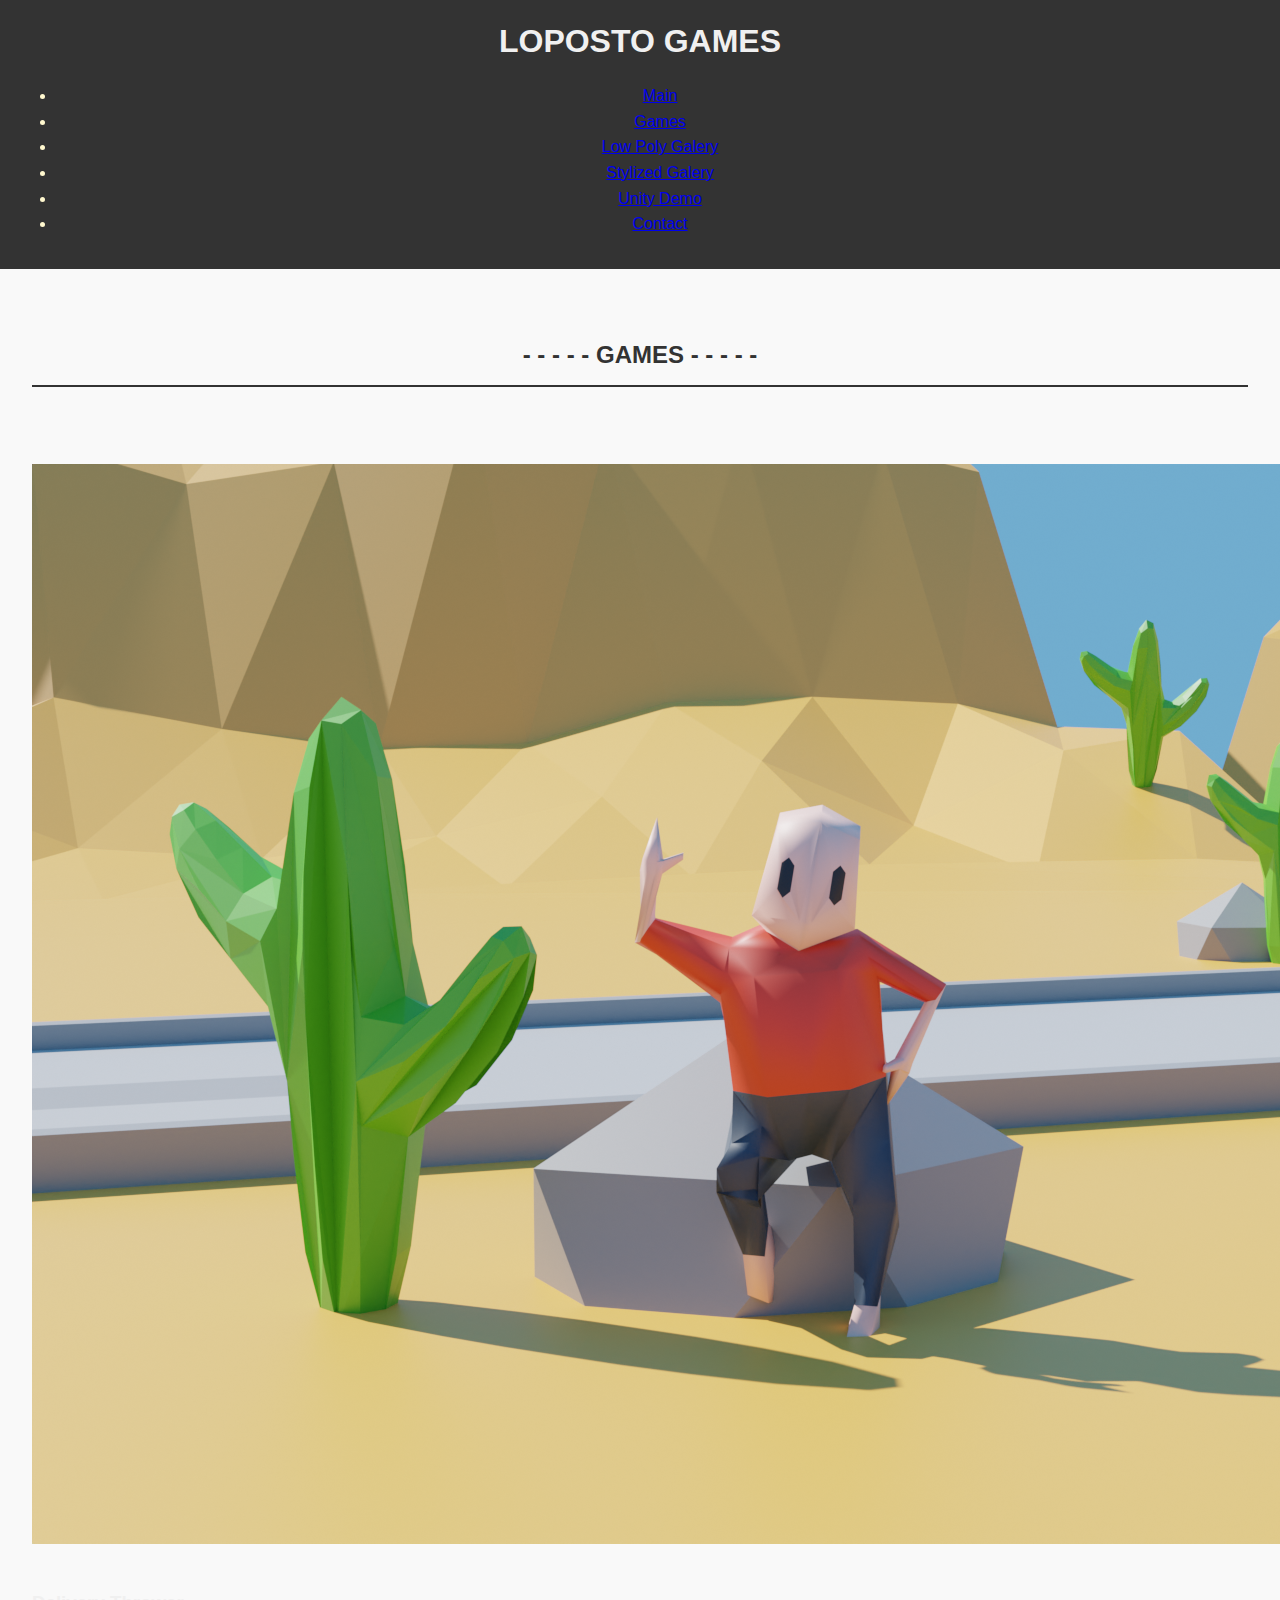
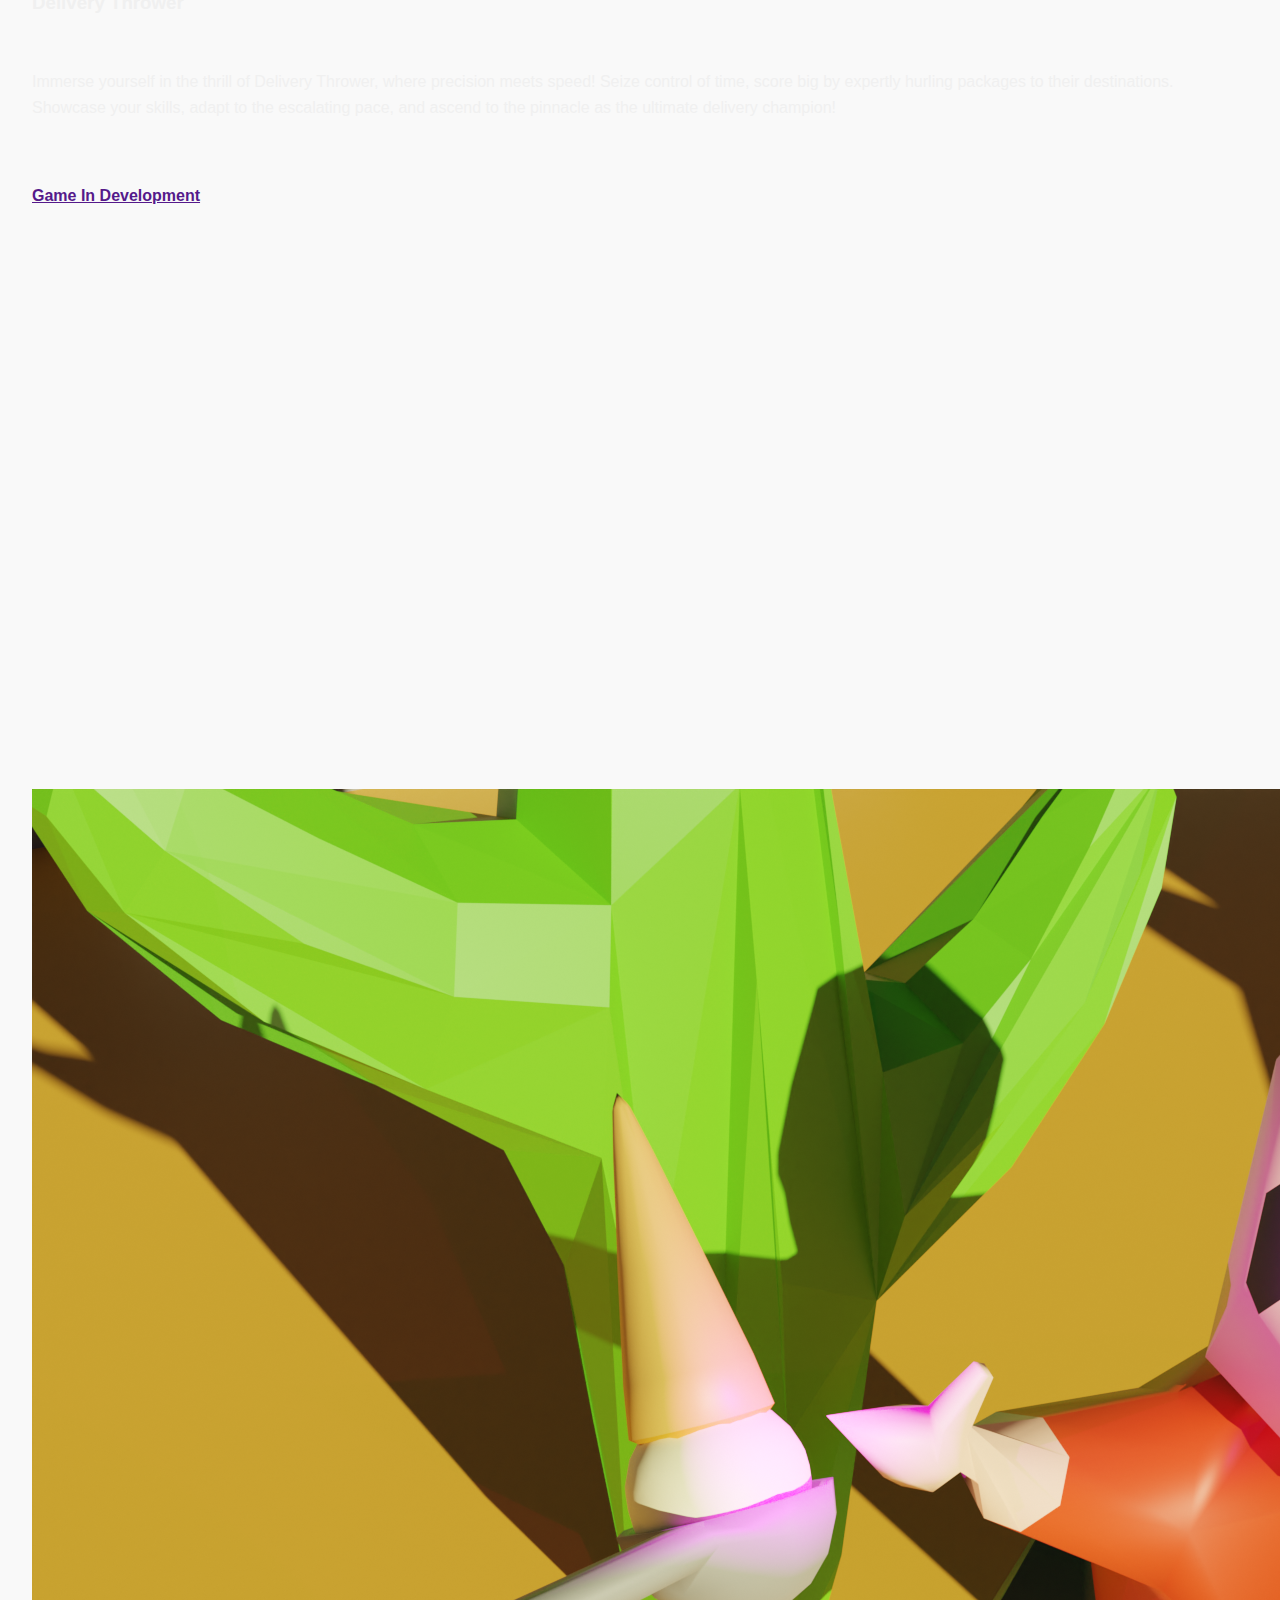
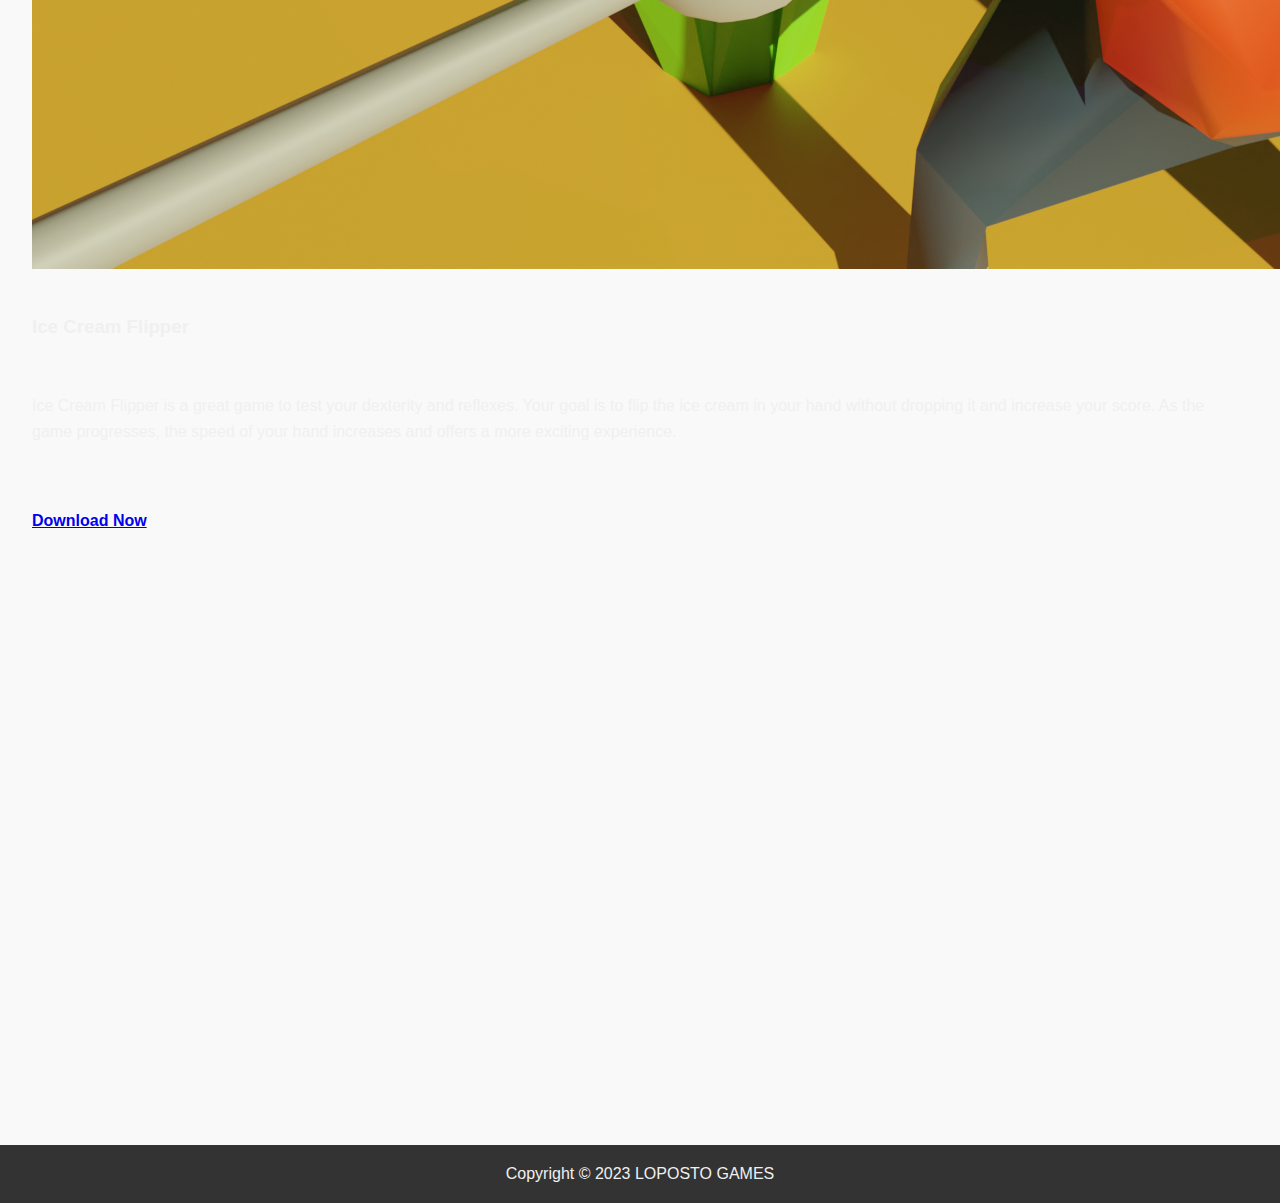
<file: games.html>
<!DOCTYPE html>
<html lang="en">
<head>
    <meta charset="UTF-8">
    <meta name="viewport" content="width=device-width, initial-scale=1.0">
    <link rel="stylesheet" href="styles.css">
    <title>Contact Us</title>
    <style>
        body {
            font-family: Arial, sans-serif;
            line-height: 1.6;
            background-color: #f9f9f9;
        }

        header {
            background-color: #333;
            color: #fff8cf;
            text-align: center;
            padding: 1rem;
        }

        .content {
            padding: 2rem;
        }

        .centered-heading {
            text-align: center;
            margin-bottom: 2rem;
        }

        .last-articles-heading {
            font-size: 24px;
            color: #333;
            border-bottom: 2px solid #333;
            padding-bottom: 10px;
            margin-bottom: 20px;
        }

        .contact-container {
            display: flex;
            justify-content: center;
            gap: 2rem;
        }

        .contact-item {
            text-align: center;
        }

        .contact-item img {
            max-width: 100px;
            height: auto;
        }

        .contact-item h4 {
            margin-top: 10px;
            font-size: 18px;
            color: #333;
        }

        footer {
            background-color: #333;
            color: #fff;
            text-align: center;
            padding: 1rem;
        }
    </style>
</head>
<body>
    <header>
        <h1><span class="logo-text">LOPOSTO GAMES</h1>
        <nav>
            <ul>
                <li><a href="index.html">Main</a></li>
                <li><a href="games.html">Games</a></li>
                <li><a href="galery-2.html">Low Poly Galery</a></li>
                <li><a href="galery.html">Stylized Galery</a></li>
                <li><a href="demo.html">Unity Demo</a></li>
                <li><a href="contact.html">Contact</a></li>
            </ul>
            
        </nav>
        
    </header>

    <section class="content">
        <div class="centered-heading">
            <div class="spacer"></div>
            <br>
            <h3 class="last-articles-heading">- - - - - GAMES - - - - -</h3>
            <br>
        </div>

        <div class="contact-container">
            
        </div>

        <div class="article">
            <img src="DTthumbnail.png" alt="Game 1">
            <br>
            <br>
            <h3>Delivery Thrower</h3>
            <br>
            <p>Immerse yourself in the thrill of Delivery Thrower, where precision meets speed! Seize control of time, score big by expertly hurling packages to their destinations. Showcase your skills, adapt to the escalating pace, and ascend to the pinnacle as the ultimate delivery champion!</p>
            <br>
            <a href="" target="_blank">
                
                <h4>Game In Development</h4>
            </a>
            <br>
            <br>
            <iframe width="100%" height="500px" src="https://www.youtube.com/embed/LeSTOlif9gI?si=aAao5aGCCxm4j330" title="YouTube video player" frameborder="0" allow="accelerometer; autoplay; clipboard-write; encrypted-media; gyroscope; picture-in-picture; web-share" allowfullscreen></iframe></div>

        <div class="article">
            <img src="ICFthumbnail.png" alt="Game 2">
            <br>
            <br>
            <h3>Ice Cream Flipper</h3>
            <br>
            <p>Ice Cream Flipper is a great game to test your dexterity and reflexes. Your goal is to flip the ice cream in your hand without dropping it and increase your score. As the game progresses, the speed of your hand increases and offers a more exciting experience.</p>
            <br>
            <a href="https://play.google.com/store/apps/details?id=com.LOPOSTOGAMES.IceCreamFlipper&pcampaignid=web_share" target="_blank">
                
                <h4>Download Now</h4>
            </a>
            <br>
            <br>
            <iframe width="100%" height="500px" src="https://www.youtube.com/embed/DMHrJEwwms4?si=38PXLp5OXvn_Oq5Z" title="YouTube video player" frameborder="0" allow="accelerometer; autoplay; clipboard-write; encrypted-media; gyroscope; picture-in-picture; web-share" allowfullscreen></iframe>
        </div>



    </section>
    <footer>
        <p>Copyright © 2023 LOPOSTO GAMES</p>
    </footer>
</body>
</html>
</file>
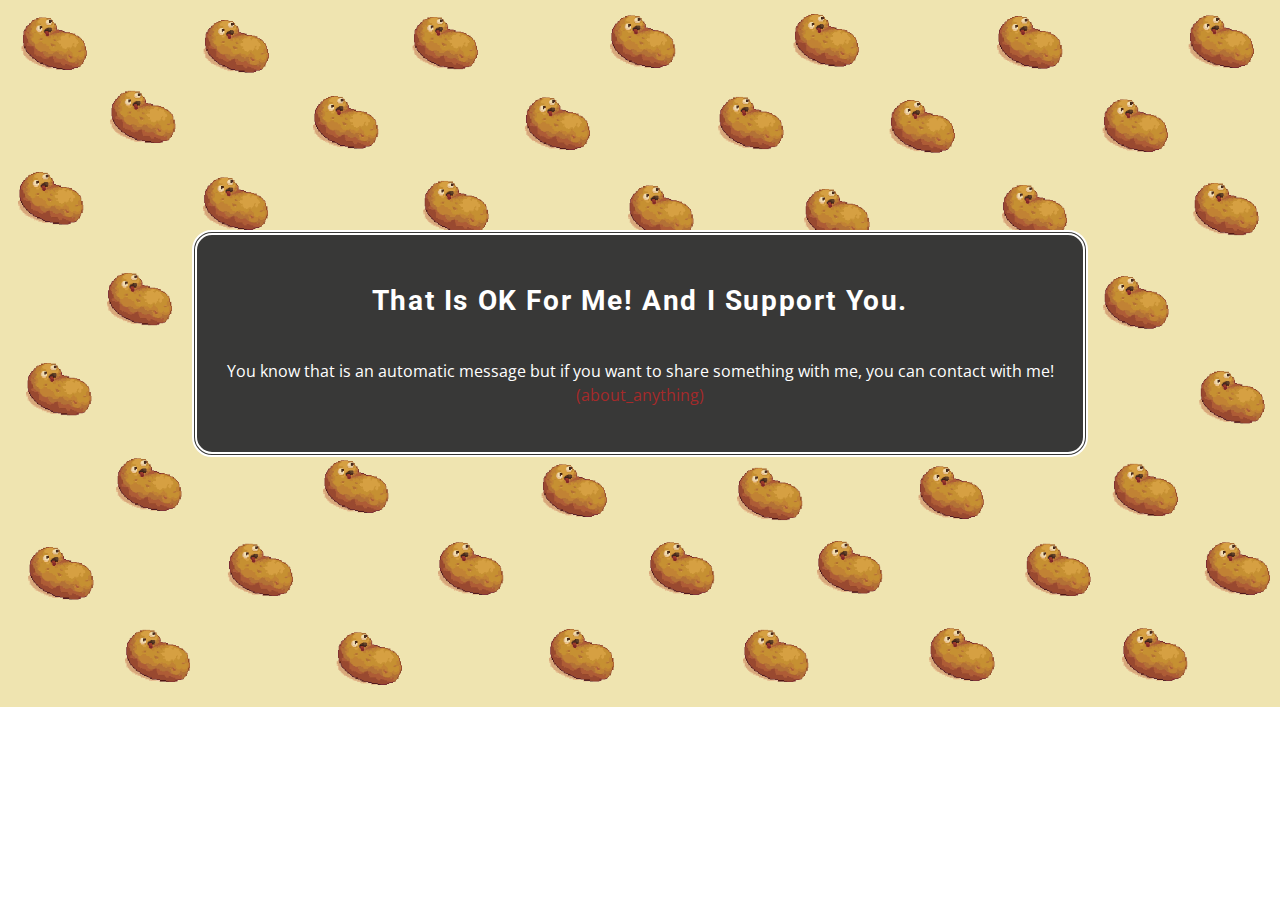
<file: practice/labelText.html>
<!DOCTYPE html>
<html lang="en">
<head>
    <meta charset="UTF-8">
    <meta http-equiv="X-UA-Compatible" content="IE=edge">
    <meta name="viewport" content="width=device-width, initial-scale=1.0">
    <link rel="stylesheet" href="labelText.css">
    <title>Document</title>
</head>
<body>
    <div class="label-container">
        <h3 style="text-align:center ;">That is OK for me! and I support you.</h3>
        <p>You know that is an automatic message but if you want to share something with me, you can contact with me! <span style="color:brown;">(about_anything)</span></p>
    </div>
</body>
</html>
</file>
<file: styles.css>
@import url('https://fonts.googleapis.com/css2?family=Inter:wght@400;700&display=swap');

body {
    margin: 0;
    font-family: 'Inter', Helvetica, Arial, sans-serif;
    background-color: #2d2d2d;
    color: #f0f0f0;
}

header {
    background-color: #101014;
    padding: 20px;
    text-align: center;
}

header h1 {
    margin: 0;
    color: #f0f0f0;
}

main {
    text-align: center;
    padding: 20px;
    background-color: #18181C;
}

.profile-pic img {
    width: 150px;
    height: 150px;
    border-radius: 50%;
    margin-top: 20px;
}

h2, h3 {
    margin: 10px 0;
}

.email {
    margin: 10px 0;
    display: inline-block;
    color: #13aff0;
}

.email a {
    text-decoration: none; /* E-posta linki altını çizisini kaldırın */
    color: #13aff0;
}

.location {
    display: flex;
    justify-content: center;
    align-items: center;
    margin: 10px 0;
}

.location img {
    width: 20px;
    height: 20px;
    margin-right: 10px;
}

.email {
    margin: 10px 0;
}

.social-links {
    display: flex;
    justify-content: center;
    gap: 20px;
    margin: 20px 0;
}

.social-links img {
    width: 40px;
    height: 40px;
}

.separator {
    height: 2px;
    width: 50%;
    margin: 0 auto;
    background-color: #92929e;
}

.summary {
    width: 50%;
    margin: 20px auto;
    padding: 20px;
    text-align: left;
    background-image: url('path_to_your_background_image.jpg');
    background-size: cover;
    background-position: center;
    color: #f0f0f0;
}

footer {
    background-color: black;
    text-align: center;
    padding: 10px;
}

footer p {
    margin: 0;
    color: #f0f0f0;
}
</file>
<file: practice/labelText.css>
/*
=============== 
Fonts
===============
*/
@import url("https://fonts.googleapis.com/css?family=Open+Sans|Roboto:400,700&display=swap");

/*
=============== 
Variables
===============
*/

:root {
  /* dark shades of primary color*/
  --clr-primary-1: hsl(205, 86%, 17%);
  --clr-primary-2: hsl(205, 77%, 27%);
  --clr-primary-3: hsl(205, 72%, 37%);
  --clr-primary-4: hsl(205, 63%, 48%);
  /* primary/main color */
  --clr-primary-5: hsl(205, 78%, 60%);
  /* lighter shades of primary color */
  --clr-primary-6: hsl(205, 89%, 70%);
  --clr-primary-7: hsl(205, 90%, 76%);
  --clr-primary-8: hsl(205, 86%, 81%);
  --clr-primary-9: hsl(205, 90%, 88%);
  --clr-primary-10: hsl(205, 100%, 96%);
  /* darkest grey - used for headings */
  --clr-grey-1: hsl(209, 61%, 16%);
  --clr-grey-2: hsl(211, 39%, 23%);
  --clr-grey-3: hsl(209, 34%, 30%);
  --clr-grey-4: hsl(209, 28%, 39%);
  /* grey used for paragraphs */
  --clr-grey-5: hsl(210, 22%, 49%);
  --clr-grey-6: hsl(209, 23%, 60%);
  --clr-grey-7: hsl(211, 27%, 70%);
  --clr-grey-8: hsl(210, 31%, 80%);
  --clr-grey-9: hsl(212, 33%, 89%);
  --clr-grey-10: hsl(210, 36%, 96%);
  --clr-white: #fff;
  --clr-pure-white: rgb(192, 192, 192);
  --clr-red-dark: hsl(360, 67%, 44%);
  --clr-red-light: hsl(360, 71%, 66%);
  --clr-green-dark: hsl(125, 67%, 44%);
  --clr-green-light: hsl(125, 71%, 66%);
  --clr-black: #222;
  --clr-dark: rgb(0, 0, 0);
  --ff-primary: "Roboto", sans-serif;
  --ff-secondary: "Open Sans", sans-serif;
  --transition: all 0.3s linear;
  --spacing: 0.1rem;
  --radius: 0.25rem;
  --light-shadow: 0 5px 15px rgba(0, 0, 0, 0.1);
  --dark-shadow: 0 5px 15px rgba(0, 0, 0, 0.2);
  --max-width: 1170px;
  --fixed-width: 620px;
}
/*
=============== 
Global Styles
===============
*/

*,
::after,
::before {
  margin: 0;
  padding: 0;
  box-sizing: border-box;
}
body {
  background-repeat: no-repeat;
  background-image: url("potato_wall.png");  
  background-size: cover;
  font-family: var(--ff-secondary);
  color: var(--clr-white);
  line-height: 1.5;
  font-size: 0.875rem;
}
ul {
  list-style-type: none;
}
a {
  text-decoration: none;
}
h1,
h2,
h3,
h4 {
  letter-spacing: var(--spacing);
  text-transform: capitalize;
  line-height: 1.25;
  margin-bottom: 0.75rem;
  font-family: var(--ff-primary);
}
h1 {
  font-size: 3rem;
}
h2 {
  font-size: 2rem;
}
h3 {
  font-size: 1.25rem;
}
h4 {
  font-size: 0.875rem;
}
p {
  margin-bottom: 1.25rem;
  color: var(--clr-white);
  margin-top: 5%;
}
@media screen and (min-width: 800px) {
  h1 {
    font-size: 4rem;
  }
  h2 {
    font-size: 2.5rem;
  }
  h3 {
    font-size: 1.75rem;
  }
  h4 {
    font-size: 1rem;
  }
  body {
    font-size: 1rem;
  }
  h1,
  h2,
  h3,
  h4 {
    line-height: 1;
  }
}
/*  global classes */

/* section */
.section {
  padding: 5rem 0;
}

.section-center {
  width: 90vw;
  margin: 0 auto;
  max-width: 1170px;
}
@media screen and (min-width: 992px) {
  .section-center {
    width: 95vw;
  }
}
main {
  min-height: 100vh;
  display: grid;
  place-items: center;
}

/*
=============== 
Navbar
===============
*/
nav {
  background: var(--clr-dark);
  box-shadow: var(--light-shadow);
  border-radius: 20px;
  border-color: #fff;
  border-width: 5px;
  border-style:double;
}
.nav-header {
  display: flex;
  align-items: center;
  justify-content: space-between;
  padding: 1rem;
}
.nav-toggle {
  font-size: 1.5rem;
  color: var(--clr-white);
  background: transparent;
  border-color: transparent;
  transition: var(--transition);
  cursor: pointer;
}
.nav-toggle:hover {
  color: var(--clr-pure-white);
  transform: rotate(90deg);
}
.logo {
  height: 40px;
}
.links a {
  color: var(--clr-white);
  font-size: 1rem;
  text-transform: capitalize;
  letter-spacing: var(--spacing);
  display: block;
  padding: 0.5rem 1rem;
  transition: var(--transition);
}
.links a:hover {
  background: var(--clr-white);
  color: var(--clr-black);
  padding-left: 1.5rem;
}
.social-icons {
  display: none;
}
.links {
  height: 0;
  overflow: hidden;
  transition: var(--transition);
}
.show-links {
  height: 10rem;
}
@media screen and (min-width: 800px) {
  .nav-center {
    max-width: 1170px;
    margin: 0 auto;
    display: flex;
    align-items: center;
    justify-content: space-between;
    padding: 1rem;
    border-radius: 20px;
    border-color: #fff;
    border-width: 5px;
    border-style:double;
  }
  .nav-header {
    padding: 0;
  }
  .nav-toggle {
    display: none;
  }
  .links {
    height: auto;
    display: flex;
  }
  .links a {
    padding: 0;
    margin: 0 0.5rem;
  }
  .links a:hover {
    padding: 0;
    background: transparent;
  }
  .social-icons {
    display: flex;
  }
  .social-icons a {
    margin: 0 0.5rem;
    color: var(--clr-white);
    transition: var(--transition);
  }
  .social-icons a:hover {
    color: var(--clr-pure-white);
  }
}
.title-container {
  text-align: center;
  color: var(--clr-white);
  background-color: black;
  padding-top: 1%;
  margin-top: 10%;
  margin-left: 30%;
  margin-right: 30%;
  border-radius: 20px;
  border-color: #fff;
  border-width: 5px;
  border-style:double;
}
.word-container {
  margin-left: 15%;
  margin-right: 15%;
  margin-top: 1%;
  background-color: var(--clr-dark);
  border-radius: 50px;
  padding: 4%;
  border-radius: 20px;
  border-color: #fff;
  border-width: 5px;
  border-style:double;
}
.underline {
  height: 0.25rem;
  width: 35%;
  background: var(--clr-white);
  margin-left: auto;
  margin-right: auto;
}
.label-container {
    margin-left: 15%;
    margin-right: 15%;
    margin-top: 18%;
    background-color: rgb(56, 56, 55);
    border-radius: 50px;
    padding-top: 4%;
    padding-bottom: 2%;
    border-radius: 20px;
    border-color: #fff;
    border-width: 5px;
    border-style:double;
    text-align: center;
}
</file>
